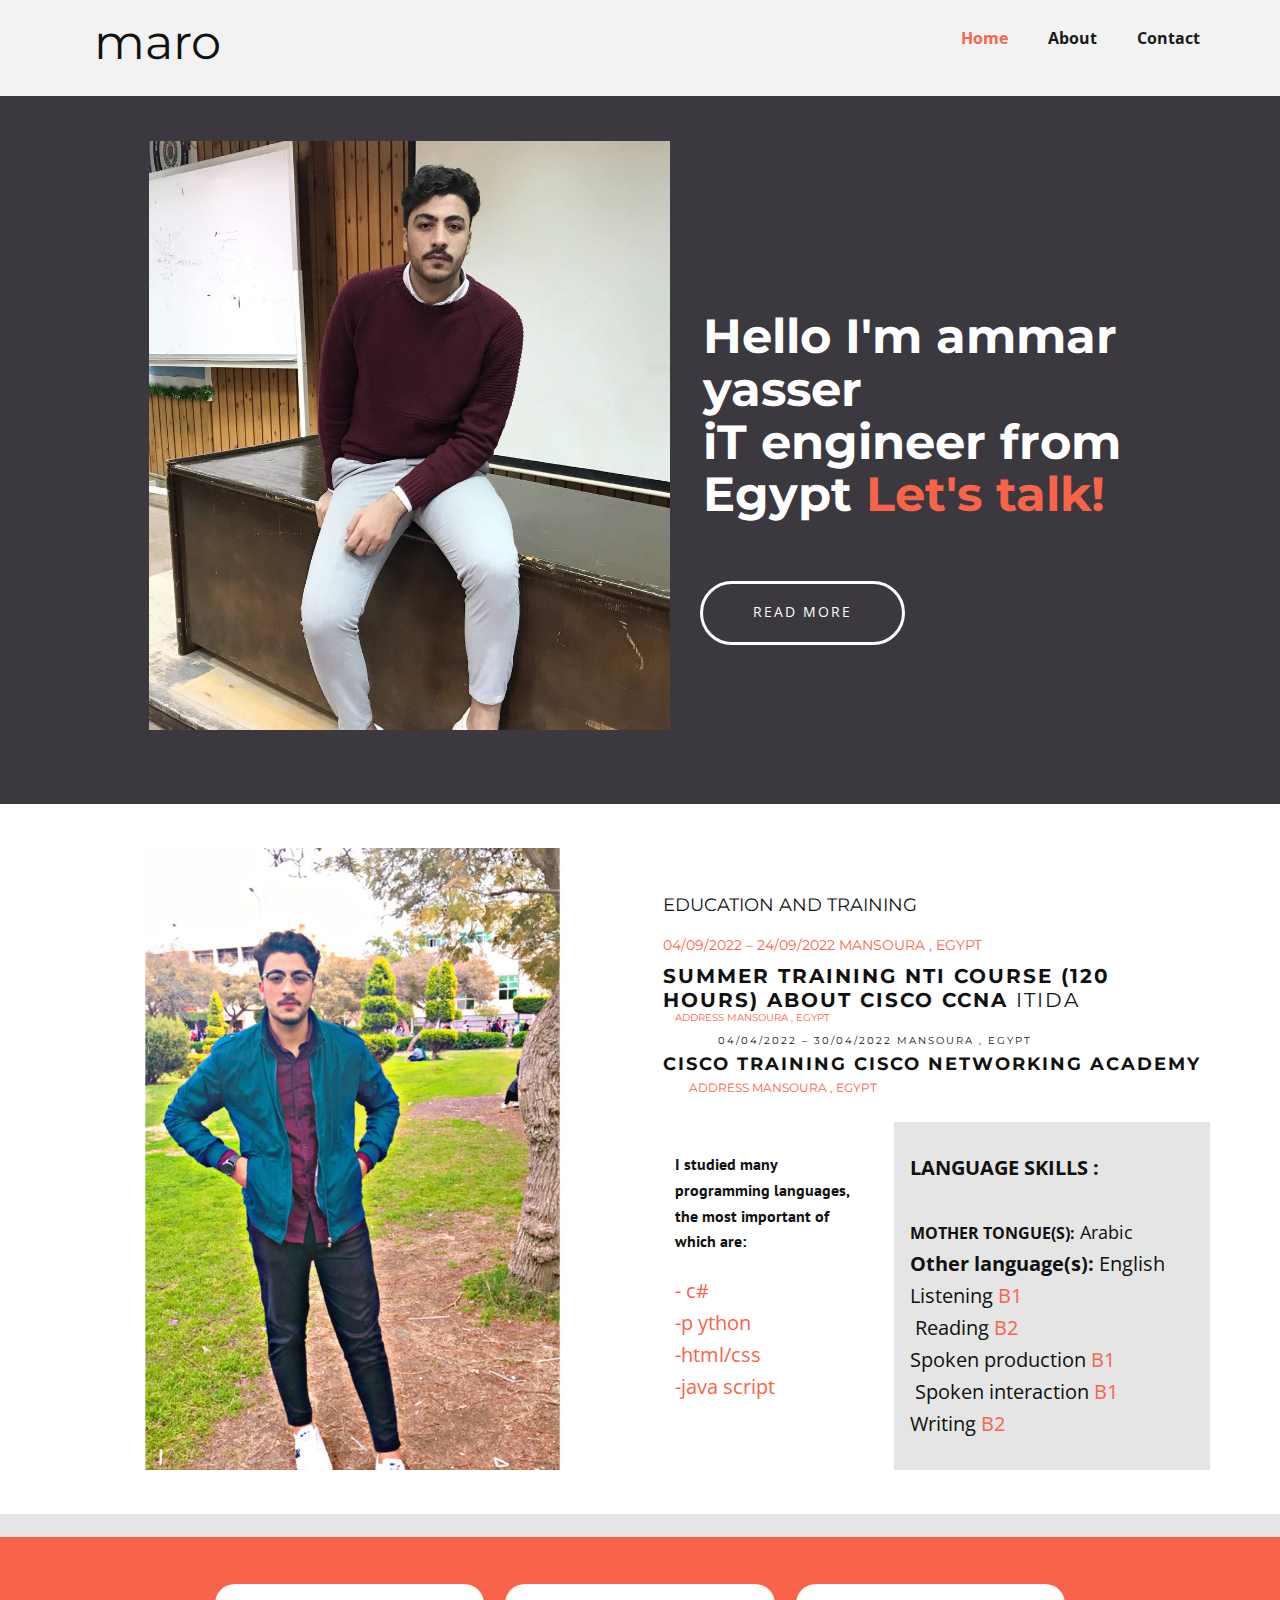
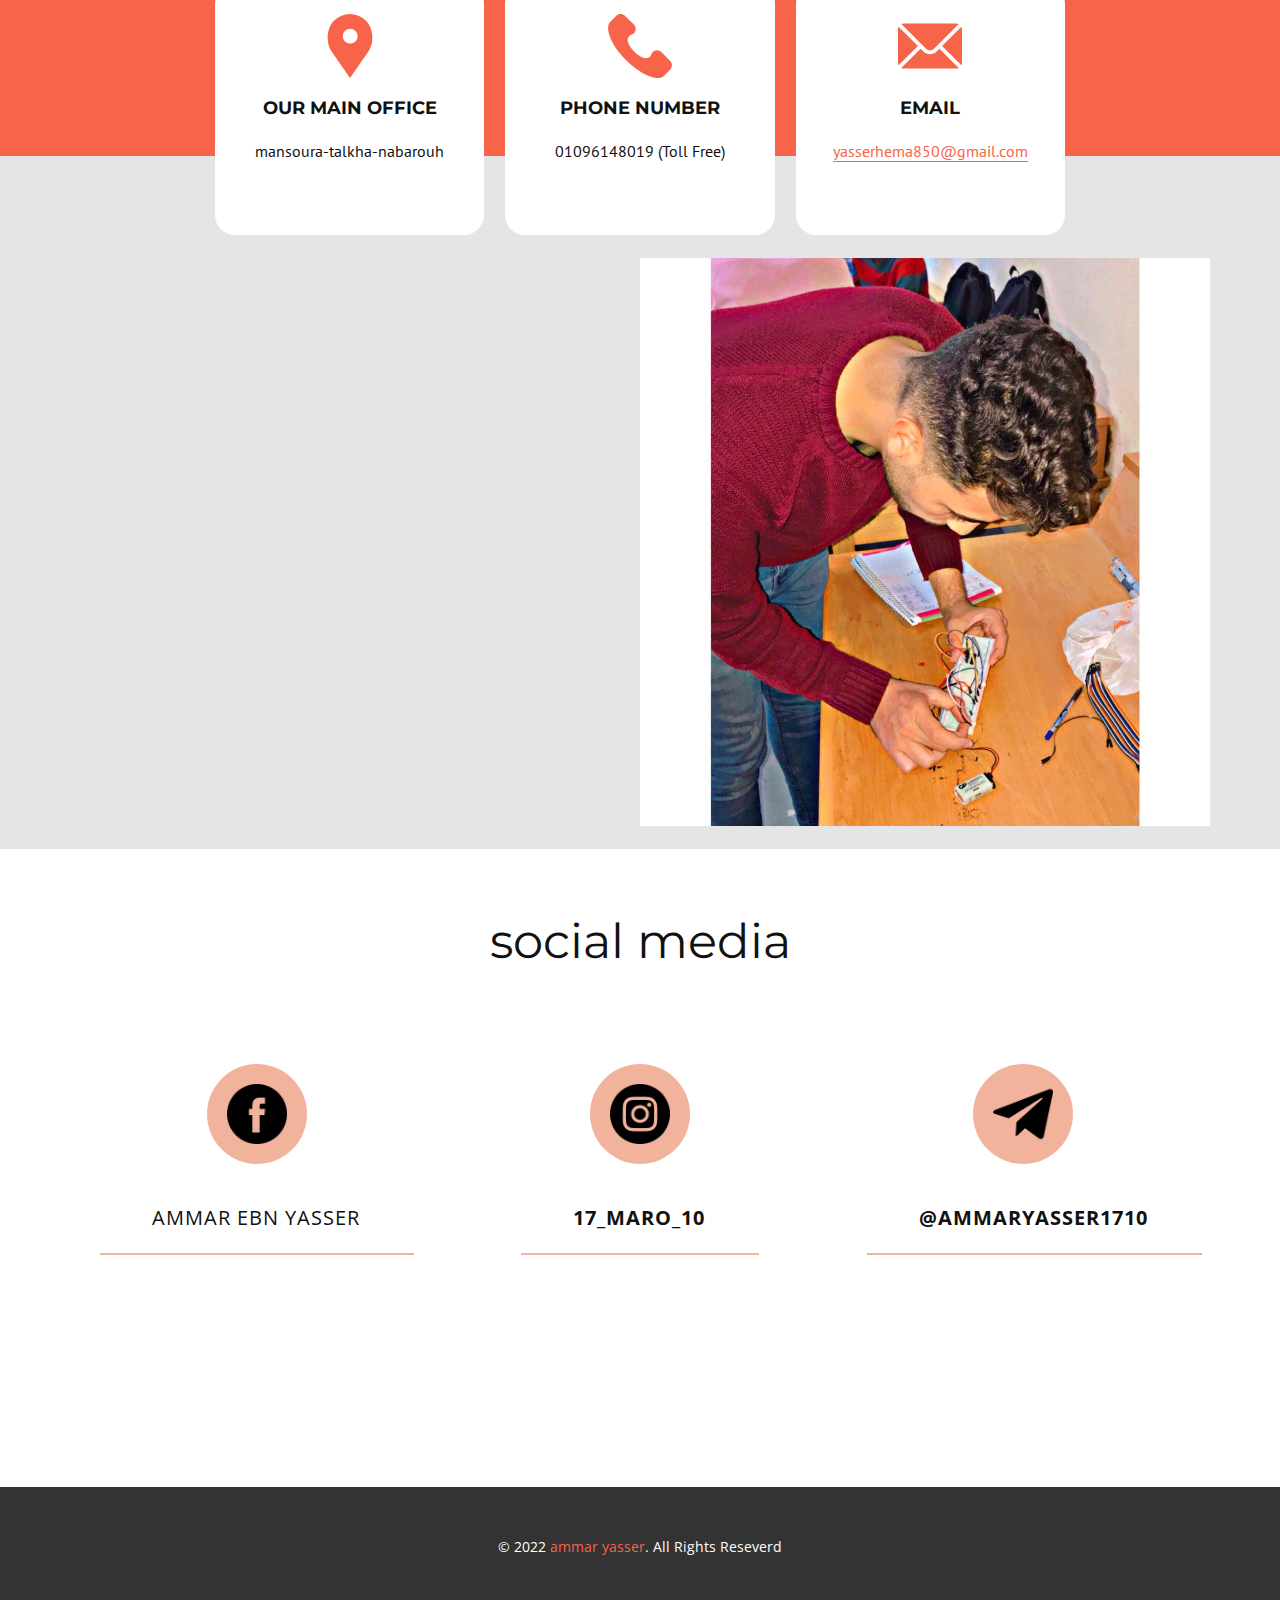
<file: index.html>
<!DOCTYPE html>
<html style="font-size: 16px;" lang="en"><head>
    <meta name="viewport" content="width=device-width, initial-scale=1.0">
    <meta charset="utf-8">
    <meta name="keywords" content="​Starting a new project or want to collaborate with us? Let&amp;apos;s talk!">
    <meta name="description" content="">
    <title>Home</title>
    <link rel="stylesheet" href="nicepage.css" media="screen">
<link rel="stylesheet" href="Home.css" media="screen">
    <script class="u-script" type="text/javascript" src="jquery.js" defer=""></script>
    <script class="u-script" type="text/javascript" src="nicepage.js" defer=""></script>
    <meta name="generator" content="Nicepage 5.0.7, nicepage.com">
    <link id="u-theme-google-font" rel="stylesheet" href="https://fonts.googleapis.com/css?family=Montserrat:100,100i,200,200i,300,300i,400,400i,500,500i,600,600i,700,700i,800,800i,900,900i|Open+Sans:300,300i,400,400i,500,500i,600,600i,700,700i,800,800i">
    <link id="u-page-google-font" rel="stylesheet" href="https://fonts.googleapis.com/css?family=PT+Sans:400,400i,700,700i">
    
    
    
    
    
    <script type="application/ld+json">{
		"@context": "http://schema.org",
		"@type": "Organization",
		"name": ""
}</script>
    <meta name="theme-color" content="#f86449">
    <meta property="og:title" content="Home">
    <meta property="og:type" content="website">
  </head>
  <body data-home-page="Home.html" data-home-page-title="Home" class="u-body u-xl-mode" data-lang="en"><header class="u-clearfix u-grey-5 u-header u-header" id="sec-a6db"><div class="u-clearfix u-sheet u-sheet-1">
        <nav class="u-menu u-menu-one-level u-offcanvas u-menu-1" data-responsive-from="MD">
          <div class="menu-collapse" style="font-size: 1rem; letter-spacing: 0px; font-weight: 700;">
            <a class="u-button-style u-custom-active-border-color u-custom-border u-custom-border-color u-custom-borders u-custom-hover-border-color u-custom-left-right-menu-spacing u-custom-padding-bottom u-custom-text-active-color u-custom-text-color u-custom-text-hover-color u-custom-top-bottom-menu-spacing u-nav-link u-text-active-palette-1-base u-text-hover-palette-2-base" href="#" style="padding: 10px 2px; font-size: calc(1em + 20px);">
              <svg class="u-svg-link" viewBox="0 0 24 24"><use xmlns:xlink="http://www.w3.org/1999/xlink" xlink:href="#menu-hamburger"></use></svg>
              <svg class="u-svg-content" version="1.1" id="menu-hamburger" viewBox="0 0 16 16" x="0px" y="0px" xmlns:xlink="http://www.w3.org/1999/xlink" xmlns="http://www.w3.org/2000/svg"><g><rect y="1" width="16" height="2"></rect><rect y="7" width="16" height="2"></rect><rect y="13" width="16" height="2"></rect>
</g></svg>
            </a>
          </div>
          <div class="u-custom-menu u-nav-container">
            <ul class="u-nav u-spacing-20 u-unstyled u-nav-1"><li class="u-nav-item"><a class="u-border-active-palette-1-base u-border-hover-palette-1-base u-button-style u-nav-link u-text-active-palette-1-base u-text-grey-90 u-text-hover-palette-1-base" href="Home.html" style="padding: 10px;">Home</a>
</li><li class="u-nav-item"><a class="u-border-active-palette-1-base u-border-hover-palette-1-base u-button-style u-nav-link u-text-active-palette-1-base u-text-grey-90 u-text-hover-palette-1-base" href="#about" style="padding: 10px;">About</a>
</li><li class="u-nav-item"><a class="u-border-active-palette-1-base u-border-hover-palette-1-base u-button-style u-nav-link u-text-active-palette-1-base u-text-grey-90 u-text-hover-palette-1-base" href="#contact" style="padding: 10px;">Contact</a>
</li></ul>
          </div>
          <div class="u-custom-menu u-nav-container-collapse">
            <div class="u-black u-container-style u-inner-container-layout u-opacity u-opacity-95 u-sidenav">
              <div class="u-inner-container-layout u-sidenav-overflow">
                <div class="u-menu-close"></div>
                <ul class="u-align-center u-nav u-popupmenu-items u-unstyled u-nav-2"><li class="u-nav-item"><a class="u-button-style u-nav-link" href="Home.html">Home</a>
</li><li class="u-nav-item"><a class="u-button-style u-nav-link" href="#about">About</a>
</li><li class="u-nav-item"><a class="u-button-style u-nav-link" href="#contact">Contact</a>
</li></ul>
              </div>
            </div>
            <div class="u-black u-menu-overlay u-opacity u-opacity-70"></div>
          </div>
        </nav>
        <h1 class="u-text u-text-default u-text-1">maro</h1>
      </div></header>
    <section class="u-clearfix u-image u-valign-middle-md u-section-1" id="carousel_19f9" data-image-width="1980" data-image-height="1320">
      <div class="u-clearfix u-sheet u-sheet-1">
        <div class="u-clearfix u-layout-wrap u-layout-wrap-1">
          <div class="u-layout">
            <div class="u-layout-row">
              <div class="u-container-style u-image u-layout-cell u-size-30 u-image-1" data-image-width="960" data-image-height="1280">
                <div class="u-container-layout u-container-layout-1"></div>
              </div>
              <div class="u-align-left u-container-style u-layout-cell u-size-30 u-layout-cell-2">
                <div class="u-container-layout u-container-layout-2">
                  <h2 class="u-align-left u-text u-text-body-alt-color u-text-1"> Hello I'm ammar yasser iT&nbsp;engineer&nbsp;from Egypt&nbsp;<span class="u-text-palette-1-base">Let's talk!</span>
                  </h2>
                  <a href="Home.html#sec-e28c" class="u-active-white u-align-left u-border-3 u-border-active-white u-border-hover-white u-border-white u-btn u-btn-round u-button-style u-hover-white u-none u-radius-50 u-text-active-black u-text-body-alt-color u-text-hover-black u-btn-1" data-animation-name="" data-animation-duration="0" data-animation-delay="0" data-animation-direction="">read more</a>
                </div>
              </div>
            </div>
          </div>
        </div>
      </div>
    </section>
    <section class="u-clearfix u-section-2" id="sec-9f28">
      <div class="u-clearfix u-sheet u-sheet-1">
        <div class="u-clearfix u-expanded-width u-gutter-10 u-layout-wrap u-layout-wrap-1">
          <div class="u-layout">
            <div class="u-layout-row">
              <div class="u-size-30 u-size-60-md">
                <div class="u-layout-col">
                  <div class="u-container-style u-image u-layout-cell u-left-cell u-size-60 u-image-1" src="" data-image-width="960" data-image-height="1280">
                    <div class="u-container-layout u-valign-middle u-container-layout-1"></div>
                  </div>
                </div>
              </div>
              <div class="u-size-30 u-size-60-md">
                <div class="u-layout-col">
                  <div class="u-size-30">
                    <div class="u-layout-row" id="about">
                      <div class="u-align-left u-container-style u-layout-cell u-size-60 u-layout-cell-2">
                        <div class="u-container-layout u-container-layout-2">
                          <h6 class="u-text u-text-default u-text-1">EDUCATION AND TRAINING</h6>
                          <h6 class="u-text u-text-palette-1-base u-text-2"> 04/09/2022 – 24/09/2022 Mansoura , Egypt</h6>
                          <h5 class="u-text u-text-3"> Summer training NTI Course (120 Hours) about
CISCO CCNA <span style="font-weight: 400;">itida</span>
                          </h5>
                          <h6 class="u-text u-text-palette-1-base u-text-4"> Address Mansoura , Egypt </h6>
                          <h5 class="u-text u-text-5"> 04/04/2022 – 30/04/2022 Mansoura , Egypt </h5>
                          <h5 class="u-text u-text-6"> CISCO training CISCO Networking Academy</h5>
                          <h6 class="u-text u-text-palette-1-base u-text-7"> Address Mansoura , Egypt </h6>
                        </div>
                      </div>
                    </div>
                  </div>
                  <div class="u-size-30">
                    <div class="u-layout-row">
                      <div class="u-align-left u-container-style u-layout-cell u-size-26 u-layout-cell-3">
                        <div class="u-container-layout u-valign-top u-container-layout-3">
                          <p class="u-text u-text-8">I studied many programming languages, the most important of which are: </p>
                          <p class="u-large-text u-text u-text-palette-1-base u-text-variant u-text-9">- c#<br>-p<span style="font-weight: 400;"> ython</span>
                            <br>-html/css<br>-java script
                          </p>
                        </div>
                      </div>
                      <div class="u-align-left u-container-style u-grey-10 u-layout-cell u-right-cell u-size-34 u-layout-cell-4">
                        <div class="u-container-layout u-valign-top u-container-layout-4">
                          <p class="u-large-text u-text u-text-variant u-text-10">
                            <span style="font-weight: 700;">LANGUAGE </span>
                            <span style="font-weight: 700;">SKILLS :</span>
                            <br>
                            <br>
                            <span style="font-size: 1rem; font-weight: 700;">MOTHER TONGUE(S):</span>
                            <span style="font-size: 1.125rem;">Arabic</span>&nbsp;<br>
                            <span style="font-weight: 700;">Other language(s):</span> English 
Listening <span class="u-text-palette-1-base">B1</span>
                            <br>&nbsp;Reading <span class="u-text-palette-1-base">B2</span>&nbsp;<br>Spoken
production <span class="u-text-palette-1-base">B1</span>
                            <br>&nbsp;Spoken
interaction <span class="u-text-palette-1-base">B1</span>&nbsp;<br>Writing<span class="u-text-palette-1-base"> B2</span>
                          </p>
                        </div>
                      </div>
                    </div>
                  </div>
                </div>
              </div>
            </div>
          </div>
        </div>
      </div>
    </section>
    <section class="u-clearfix u-grey-10 u-valign-middle u-section-3" id="sec-7f70">
      <div id="contact" class="u-expanded-width u-palette-1-base u-shape u-shape-rectangle u-shape-1"></div>
      <div class="u-list u-list-1">
        <div class="u-repeater u-repeater-1">
          <div class="u-align-center u-container-style u-list-item u-radius-20 u-repeater-item u-shape-round u-white u-list-item-1">
            <div class="u-container-layout u-similar-container u-valign-top u-container-layout-1"><span class="u-icon u-icon-circle u-text-palette-1-base u-icon-1"><svg class="u-svg-link" preserveAspectRatio="xMidYMin slice" viewBox="0 0 52 52" style=""><use xmlns:xlink="http://www.w3.org/1999/xlink" xlink:href="#svg-077e"></use></svg><svg class="u-svg-content" viewBox="0 0 52 52" x="0px" y="0px" id="svg-077e" style="enable-background:new 0 0 52 52;"><path style="fill:currentColor;" d="M38.853,5.324L38.853,5.324c-7.098-7.098-18.607-7.098-25.706,0h0
	C6.751,11.72,6.031,23.763,11.459,31L26,52l14.541-21C45.969,23.763,45.249,11.72,38.853,5.324z M26.177,24c-3.314,0-6-2.686-6-6
	s2.686-6,6-6s6,2.686,6,6S29.491,24,26.177,24z"></path></svg></span>
              <h6 class="u-text u-text-1">our main office</h6>
              <p class="u-text u-text-2">mansoura-talkha-nabarouh</p>
            </div>
          </div>
          <div class="u-align-center u-container-style u-list-item u-radius-20 u-repeater-item u-shape-round u-white u-list-item-2">
            <div class="u-container-layout u-similar-container u-valign-top u-container-layout-2"><span class="u-icon u-icon-circle u-text-palette-1-base u-icon-2"><svg class="u-svg-link" preserveAspectRatio="xMidYMin slice" viewBox="0 0 513.64 513.64" style=""><use xmlns:xlink="http://www.w3.org/1999/xlink" xlink:href="#svg-9786"></use></svg><svg class="u-svg-content" viewBox="0 0 513.64 513.64" x="0px" y="0px" id="svg-9786" style="enable-background:new 0 0 513.64 513.64;"><g><g><path d="M499.66,376.96l-71.68-71.68c-25.6-25.6-69.12-15.359-79.36,17.92c-7.68,23.041-33.28,35.841-56.32,30.72    c-51.2-12.8-120.32-79.36-133.12-133.12c-7.68-23.041,7.68-48.641,30.72-56.32c33.28-10.24,43.52-53.76,17.92-79.36l-71.68-71.68    c-20.48-17.92-51.2-17.92-69.12,0l-48.64,48.64c-48.64,51.2,5.12,186.88,125.44,307.2c120.32,120.32,256,176.641,307.2,125.44    l48.64-48.64C517.581,425.6,517.581,394.88,499.66,376.96z"></path>
</g>
</g></svg></span>
              <h6 class="u-text u-text-3">phone number</h6>
              <p class="u-text u-text-4">01096148019 (Toll Free)</p>
            </div>
          </div>
          <div class="u-align-center u-container-style u-list-item u-radius-20 u-repeater-item u-shape-round u-white u-list-item-3">
            <div class="u-container-layout u-similar-container u-valign-top u-container-layout-3"><span class="u-icon u-icon-circle u-text-palette-1-base u-icon-3"><svg class="u-svg-link" preserveAspectRatio="xMidYMin slice" viewBox="0 0 512 512" style=""><use xmlns:xlink="http://www.w3.org/1999/xlink" xlink:href="#svg-9f82"></use></svg><svg class="u-svg-content" viewBox="0 0 512 512" x="0px" y="0px" id="svg-9f82" style="enable-background:new 0 0 512 512;"><g><g><path d="M507.49,101.721L352.211,256L507.49,410.279c2.807-5.867,4.51-12.353,4.51-19.279V121    C512,114.073,510.297,107.588,507.49,101.721z"></path>
</g>
</g><g><g><path d="M467,76H45c-6.927,0-13.412,1.703-19.279,4.51l198.463,197.463c17.548,17.548,46.084,17.548,63.632,0L486.279,80.51    C480.412,77.703,473.927,76,467,76z"></path>
</g>
</g><g><g><path d="M4.51,101.721C1.703,107.588,0,114.073,0,121v270c0,6.927,1.703,13.413,4.51,19.279L159.789,256L4.51,101.721z"></path>
</g>
</g><g><g><path d="M331,277.211l-21.973,21.973c-29.239,29.239-76.816,29.239-106.055,0L181,277.211L25.721,431.49    C31.588,434.297,38.073,436,45,436h422c6.927,0,13.412-1.703,19.279-4.51L331,277.211z"></path>
</g>
</g></svg></span>
              <h6 class="u-text u-text-5">Email</h6>
              <p class="u-text u-text-6">
                <a href="mailto:hello@theme.com" class="u-active-none u-border-1 u-border-active-black u-border-hover-black u-border-no-left u-border-no-right u-border-no-top u-border-palette-1-base u-btn u-button-link u-button-style u-hover-none u-none u-text-active-black u-text-hover-black u-text-palette-1-base u-btn-1">yasserhema850@gmail.com<br>
                </a>
              </p>
            </div>
          </div>
        </div>
      </div>
      <div class="u-clearfix u-layout-wrap u-layout-wrap-1">
        <div class="u-layout">
          <div class="u-layout-row">
            <div class="u-align-left u-container-style u-layout-cell u-left-cell u-size-30 u-layout-cell-1" data-animation-name="customAnimationIn" data-animation-duration="750">
              <div class="u-container-layout u-container-layout-4">
                <h3 class="u-text u-text-default u-text-7">contact us</h3>
                <a href="" class="u-active-none u-btn u-button-style u-hover-none u-none u-text-hover-palette-1-base u-btn-2"><span class="u-icon u-text-palette-1-base"><svg class="u-svg-content" viewBox="0 0 405.333 405.333" x="0px" y="0px" style="width: 1em; height: 1em;"><path d="M373.333,266.88c-25.003,0-49.493-3.904-72.704-11.563c-11.328-3.904-24.192-0.896-31.637,6.699l-46.016,34.752    c-52.8-28.181-86.592-61.952-114.389-114.368l33.813-44.928c8.512-8.512,11.563-20.971,7.915-32.64    C142.592,81.472,138.667,56.96,138.667,32c0-17.643-14.357-32-32-32H32C14.357,0,0,14.357,0,32    c0,205.845,167.488,373.333,373.333,373.333c17.643,0,32-14.357,32-32V298.88C405.333,281.237,390.976,266.88,373.333,266.88z"></path></svg><img></span>&nbsp;+201096148019
                </a>
                <div class="u-social-icons u-spacing-10 u-social-icons-1">
                  <a class="u-social-url" title="facebook" target="_blank" href="https://facebook.com/name"><span class="u-icon u-social-facebook u-social-icon u-icon-5"><svg class="u-svg-link" preserveAspectRatio="xMidYMin slice" viewBox="0 0 112 112" style=""><use xmlns:xlink="http://www.w3.org/1999/xlink" xlink:href="#svg-1b21"></use></svg><svg class="u-svg-content" viewBox="0 0 112 112" x="0" y="0" id="svg-1b21"><circle fill="currentColor" cx="56.1" cy="56.1" r="55"></circle><path fill="#FFFFFF" d="M73.5,31.6h-9.1c-1.4,0-3.6,0.8-3.6,3.9v8.5h12.6L72,58.3H60.8v40.8H43.9V58.3h-8V43.9h8v-9.2
c0-6.7,3.1-17,17-17h12.5v13.9H73.5z"></path></svg></span>
                  </a>
                  <a class="u-social-url" title="twitter" target="_blank" href="https://twitter.com/name"><span class="u-icon u-social-icon u-social-twitter u-icon-6"><svg class="u-svg-link" preserveAspectRatio="xMidYMin slice" viewBox="0 0 112 112" style=""><use xmlns:xlink="http://www.w3.org/1999/xlink" xlink:href="#svg-8b58"></use></svg><svg class="u-svg-content" viewBox="0 0 112 112" x="0" y="0" id="svg-8b58"><circle fill="currentColor" class="st0" cx="56.1" cy="56.1" r="55"></circle><path fill="#FFFFFF" d="M83.8,47.3c0,0.6,0,1.2,0,1.7c0,17.7-13.5,38.2-38.2,38.2C38,87.2,31,85,25,81.2c1,0.1,2.1,0.2,3.2,0.2
c6.3,0,12.1-2.1,16.7-5.7c-5.9-0.1-10.8-4-12.5-9.3c0.8,0.2,1.7,0.2,2.5,0.2c1.2,0,2.4-0.2,3.5-0.5c-6.1-1.2-10.8-6.7-10.8-13.1
c0-0.1,0-0.1,0-0.2c1.8,1,3.9,1.6,6.1,1.7c-3.6-2.4-6-6.5-6-11.2c0-2.5,0.7-4.8,1.8-6.7c6.6,8.1,16.5,13.5,27.6,14
c-0.2-1-0.3-2-0.3-3.1c0-7.4,6-13.4,13.4-13.4c3.9,0,7.3,1.6,9.8,4.2c3.1-0.6,5.9-1.7,8.5-3.3c-1,3.1-3.1,5.8-5.9,7.4
c2.7-0.3,5.3-1,7.7-2.1C88.7,43,86.4,45.4,83.8,47.3z"></path></svg></span>
                  </a>
                  <a class="u-social-url" title="instagram" target="_blank" href="https://instagram.com/name"><span class="u-icon u-social-icon u-social-instagram u-icon-7"><svg class="u-svg-link" preserveAspectRatio="xMidYMin slice" viewBox="0 0 112 112" style=""><use xmlns:xlink="http://www.w3.org/1999/xlink" xlink:href="#svg-fc93"></use></svg><svg class="u-svg-content" viewBox="0 0 112 112" x="0" y="0" id="svg-fc93"><circle fill="currentColor" cx="56.1" cy="56.1" r="55"></circle><path fill="#FFFFFF" d="M55.9,38.2c-9.9,0-17.9,8-17.9,17.9C38,66,46,74,55.9,74c9.9,0,17.9-8,17.9-17.9C73.8,46.2,65.8,38.2,55.9,38.2
z M55.9,66.4c-5.7,0-10.3-4.6-10.3-10.3c-0.1-5.7,4.6-10.3,10.3-10.3c5.7,0,10.3,4.6,10.3,10.3C66.2,61.8,61.6,66.4,55.9,66.4z"></path><path fill="#FFFFFF" d="M74.3,33.5c-2.3,0-4.2,1.9-4.2,4.2s1.9,4.2,4.2,4.2s4.2-1.9,4.2-4.2S76.6,33.5,74.3,33.5z"></path><path fill="#FFFFFF" d="M73.1,21.3H38.6c-9.7,0-17.5,7.9-17.5,17.5v34.5c0,9.7,7.9,17.6,17.5,17.6h34.5c9.7,0,17.5-7.9,17.5-17.5V38.8
C90.6,29.1,82.7,21.3,73.1,21.3z M83,73.3c0,5.5-4.5,9.9-9.9,9.9H38.6c-5.5,0-9.9-4.5-9.9-9.9V38.8c0-5.5,4.5-9.9,9.9-9.9h34.5
c5.5,0,9.9,4.5,9.9,9.9V73.3z"></path></svg></span>
                  </a>
                </div>
              </div>
            </div>
            <div class="u-container-align-center u-container-style u-image u-layout-cell u-right-cell u-size-30 u-image-1" data-image-width="1114" data-image-height="1280" data-href="https://www.instagram.com/17_maro_10/" data-target="_blank">
              <div class="u-container-layout u-container-layout-5"></div>
            </div>
          </div>
        </div>
      </div>
    </section>
    <section class="u-align-center u-clearfix u-section-4" id="sec-f336">
      <div class="u-clearfix u-sheet u-valign-middle u-sheet-1">
        <h2 class="u-text u-text-default u-text-1">social media</h2>
        <div class="u-expanded-width u-list u-list-1">
          <div class="u-repeater u-repeater-1">
            <div class="u-container-style u-list-item u-repeater-item">
              <div class="u-container-layout u-similar-container u-valign-top u-container-layout-1"><span class="u-file-icon u-icon u-icon-circle u-palette-2-light-1 u-icon-1"><img src="images/2168281.png" alt=""></span>
                <a href="https://www.facebook.com/profile.php?id=100009627915689&amp;mibextid=LQQJ4d" class="u-active-none u-border-2 u-border-no-left u-border-no-right u-border-no-top u-border-palette-2-light-1 u-btn u-btn-rectangle u-button-style u-hover-none u-none u-text-body-color u-btn-1" target="_blank">Ammar ebn yasser</a>
              </div>
            </div>
            <div class="u-align-center u-container-style u-list-item u-repeater-item">
              <div class="u-container-layout u-similar-container u-valign-top u-container-layout-2"><span class="u-file-icon u-icon u-icon-circle u-palette-2-light-1 u-icon-2"><img src="images/1384015.png" alt=""></span>
                <a href="https://www.instagram.com/17_maro_10/" class="u-active-none u-border-2 u-border-no-left u-border-no-right u-border-no-top u-border-palette-2-light-1 u-btn u-btn-rectangle u-button-style u-hover-none u-text-body-color u-btn-2">17_maro_10</a>
              </div>
            </div>
            <div class="u-align-center u-container-style u-list-item u-repeater-item">
              <div class="u-container-layout u-similar-container u-valign-top u-container-layout-3"><span class="u-file-icon u-icon u-icon-circle u-palette-2-light-1 u-icon-3"><img src="images/2111708.png" alt=""></span>
                <a href="#" class="u-active-none u-border-2 u-border-no-left u-border-no-right u-border-no-top u-border-palette-2-light-1 u-btn u-btn-rectangle u-button-style u-hover-none u-text-body-color u-btn-3" target="_blank">@ammaryasser1710</a>
              </div>
            </div>
          </div>
        </div>
      </div>
    </section>
    
    
    <footer class="u-align-center u-clearfix u-footer u-grey-80 u-footer" id="sec-c599"><div class="u-clearfix u-sheet u-sheet-1">
        <p class="u-small-text u-text u-text-variant u-text-1"> © 2022<a href="Home.html" class="u-active-none u-border-none u-btn u-button-link u-button-style u-hover-none u-none u-text-palette-1-base u-btn-1">&nbsp;ammar yasser</a>. All Rights Reseverd
        </p>
      </div></footer>

  
</body></html>
</file>
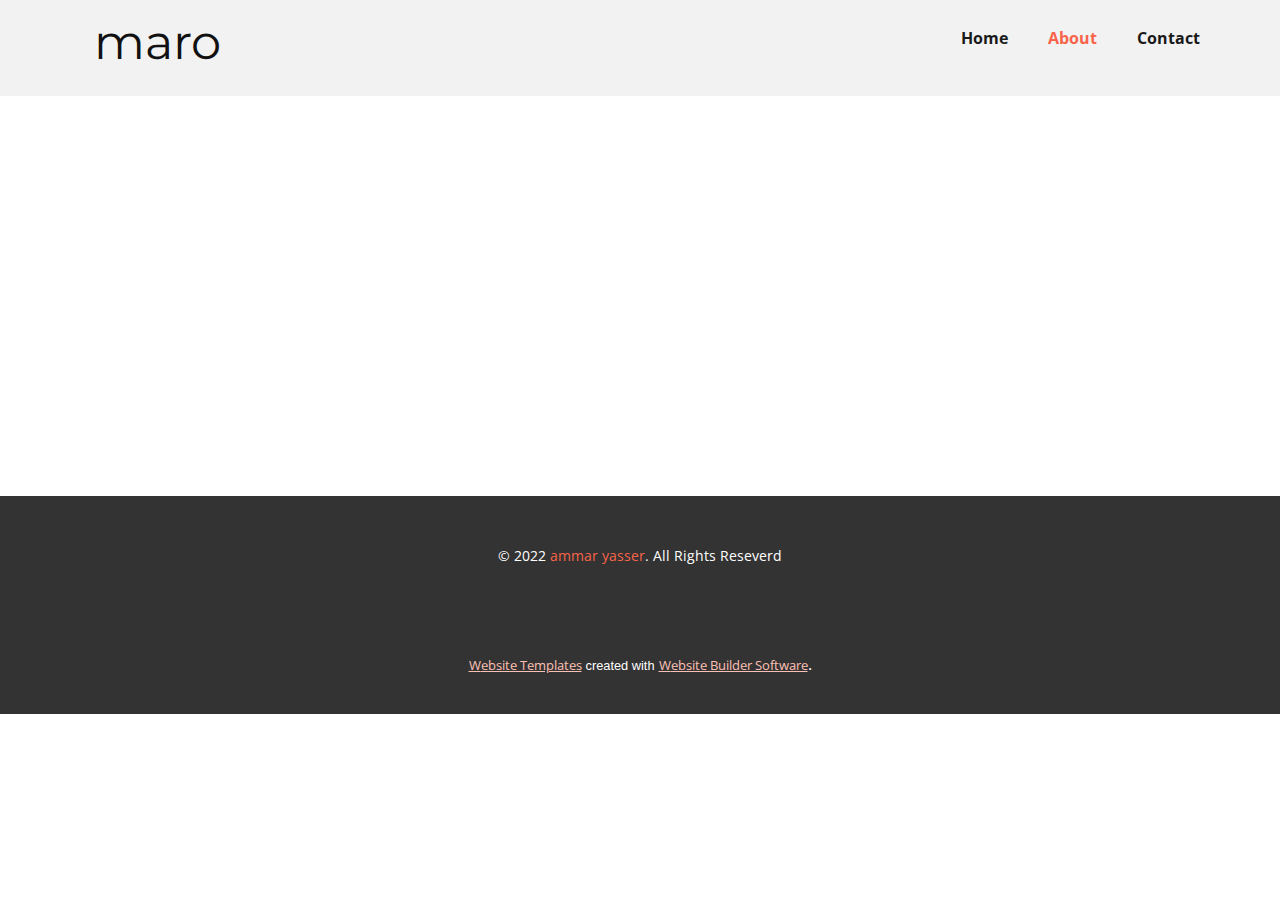
<file: About.html>
<!DOCTYPE html>
<html style="font-size: 16px;" lang="en"><head>
    <meta name="viewport" content="width=device-width, initial-scale=1.0">
    <meta charset="utf-8">
    <meta name="keywords" content="maro">
    <meta name="description" content="">
    <title>About</title>
    <link rel="stylesheet" href="nicepage.css" media="screen">
<link rel="stylesheet" href="About.css" media="screen">
    <script class="u-script" type="text/javascript" src="jquery.js" defer=""></script>
    <script class="u-script" type="text/javascript" src="nicepage.js" defer=""></script>
    <meta name="generator" content="Nicepage 5.0.7, nicepage.com">
    <link id="u-theme-google-font" rel="stylesheet" href="https://fonts.googleapis.com/css?family=Montserrat:100,100i,200,200i,300,300i,400,400i,500,500i,600,600i,700,700i,800,800i,900,900i|Open+Sans:300,300i,400,400i,500,500i,600,600i,700,700i,800,800i">
    
    
    <script type="application/ld+json">{
		"@context": "http://schema.org",
		"@type": "Organization",
		"name": ""
}</script>
    <meta name="theme-color" content="#f86449">
    <meta property="og:title" content="About">
    <meta property="og:type" content="website">
  </head>
  <body class="u-body u-xl-mode" data-lang="en"><header class="u-clearfix u-grey-5 u-header u-header" id="sec-a6db"><div class="u-clearfix u-sheet u-sheet-1">
        <nav class="u-menu u-menu-one-level u-offcanvas u-menu-1" data-responsive-from="MD">
          <div class="menu-collapse" style="font-size: 1rem; letter-spacing: 0px; font-weight: 700;">
            <a class="u-button-style u-custom-active-border-color u-custom-border u-custom-border-color u-custom-borders u-custom-hover-border-color u-custom-left-right-menu-spacing u-custom-padding-bottom u-custom-text-active-color u-custom-text-color u-custom-text-hover-color u-custom-top-bottom-menu-spacing u-nav-link u-text-active-palette-1-base u-text-hover-palette-2-base" href="#" style="padding: 10px 2px; font-size: calc(1em + 20px);">
              <svg class="u-svg-link" viewBox="0 0 24 24"><use xmlns:xlink="http://www.w3.org/1999/xlink" xlink:href="#menu-hamburger"></use></svg>
              <svg class="u-svg-content" version="1.1" id="menu-hamburger" viewBox="0 0 16 16" x="0px" y="0px" xmlns:xlink="http://www.w3.org/1999/xlink" xmlns="http://www.w3.org/2000/svg"><g><rect y="1" width="16" height="2"></rect><rect y="7" width="16" height="2"></rect><rect y="13" width="16" height="2"></rect>
</g></svg>
            </a>
          </div>
          <div class="u-custom-menu u-nav-container">
            <ul class="u-nav u-spacing-20 u-unstyled u-nav-1"><li class="u-nav-item"><a class="u-border-active-palette-1-base u-border-hover-palette-1-base u-button-style u-nav-link u-text-active-palette-1-base u-text-grey-90 u-text-hover-palette-1-base" href="Home.html" style="padding: 10px;">Home</a>
</li><li class="u-nav-item"><a class="u-border-active-palette-1-base u-border-hover-palette-1-base u-button-style u-nav-link u-text-active-palette-1-base u-text-grey-90 u-text-hover-palette-1-base" href="About.html" style="padding: 10px;">About</a>
</li><li class="u-nav-item"><a class="u-border-active-palette-1-base u-border-hover-palette-1-base u-button-style u-nav-link u-text-active-palette-1-base u-text-grey-90 u-text-hover-palette-1-base" href="Contact.html" style="padding: 10px;">Contact</a>
</li></ul>
          </div>
          <div class="u-custom-menu u-nav-container-collapse">
            <div class="u-black u-container-style u-inner-container-layout u-opacity u-opacity-95 u-sidenav">
              <div class="u-inner-container-layout u-sidenav-overflow">
                <div class="u-menu-close"></div>
                <ul class="u-align-center u-nav u-popupmenu-items u-unstyled u-nav-2"><li class="u-nav-item"><a class="u-button-style u-nav-link" href="Home.html">Home</a>
</li><li class="u-nav-item"><a class="u-button-style u-nav-link" href="About.html">About</a>
</li><li class="u-nav-item"><a class="u-button-style u-nav-link" href="Contact.html">Contact</a>
</li></ul>
              </div>
            </div>
            <div class="u-black u-menu-overlay u-opacity u-opacity-70"></div>
          </div>
        </nav>
        <h1 class="u-text u-text-default u-text-1">maro</h1>
      </div></header>
    <section class="u-clearfix u-section-1" id="sec-396f">
      <div class="u-clearfix u-sheet u-sheet-1"></div>
    </section>
    
    
    <footer class="u-align-center u-clearfix u-footer u-grey-80 u-footer" id="sec-c599"><div class="u-clearfix u-sheet u-sheet-1">
        <p class="u-small-text u-text u-text-variant u-text-1"> © 2022<a href="Home.html" class="u-active-none u-border-none u-btn u-button-link u-button-style u-hover-none u-none u-text-palette-1-base u-btn-1">&nbsp;ammar yasser</a>. All Rights Reseverd
        </p>
      </div></footer>
    <section class="u-backlink u-clearfix u-grey-80">
      <a class="u-link" href="https://nicepage.com/website-templates" target="_blank">
        <span>Website Templates</span>
      </a>
      <p class="u-text">
        <span>created with</span>
      </p>
      <a class="u-link" href="" target="_blank">
        <span>Website Builder Software</span>
      </a>. 
    </section>
  
</body></html>
</file>
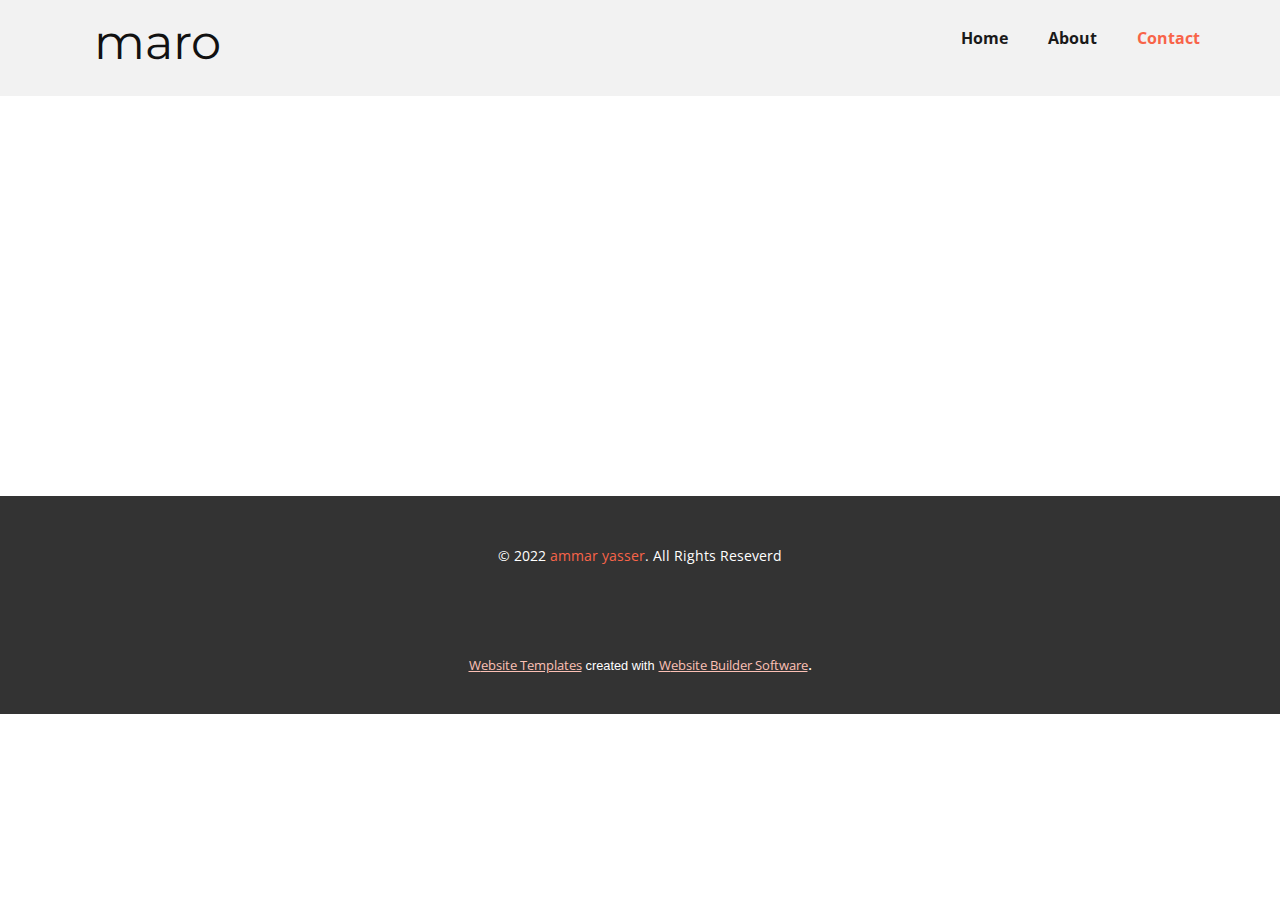
<file: Contact.html>
<!DOCTYPE html>
<html style="font-size: 16px;" lang="en"><head>
    <meta name="viewport" content="width=device-width, initial-scale=1.0">
    <meta charset="utf-8">
    <meta name="keywords" content="maro">
    <meta name="description" content="">
    <title>Contact</title>
    <link rel="stylesheet" href="nicepage.css" media="screen">
<link rel="stylesheet" href="Contact.css" media="screen">
    <script class="u-script" type="text/javascript" src="jquery.js" defer=""></script>
    <script class="u-script" type="text/javascript" src="nicepage.js" defer=""></script>
    <meta name="generator" content="Nicepage 5.0.7, nicepage.com">
    <link id="u-theme-google-font" rel="stylesheet" href="https://fonts.googleapis.com/css?family=Montserrat:100,100i,200,200i,300,300i,400,400i,500,500i,600,600i,700,700i,800,800i,900,900i|Open+Sans:300,300i,400,400i,500,500i,600,600i,700,700i,800,800i">
    
    
    <script type="application/ld+json">{
		"@context": "http://schema.org",
		"@type": "Organization",
		"name": ""
}</script>
    <meta name="theme-color" content="#f86449">
    <meta property="og:title" content="Contact">
    <meta property="og:type" content="website">
  </head>
  <body class="u-body u-xl-mode" data-lang="en"><header class="u-clearfix u-grey-5 u-header u-header" id="sec-a6db"><div class="u-clearfix u-sheet u-sheet-1">
        <nav class="u-menu u-menu-one-level u-offcanvas u-menu-1" data-responsive-from="MD">
          <div class="menu-collapse" style="font-size: 1rem; letter-spacing: 0px; font-weight: 700;">
            <a class="u-button-style u-custom-active-border-color u-custom-border u-custom-border-color u-custom-borders u-custom-hover-border-color u-custom-left-right-menu-spacing u-custom-padding-bottom u-custom-text-active-color u-custom-text-color u-custom-text-hover-color u-custom-top-bottom-menu-spacing u-nav-link u-text-active-palette-1-base u-text-hover-palette-2-base" href="#" style="padding: 10px 2px; font-size: calc(1em + 20px);">
              <svg class="u-svg-link" viewBox="0 0 24 24"><use xmlns:xlink="http://www.w3.org/1999/xlink" xlink:href="#menu-hamburger"></use></svg>
              <svg class="u-svg-content" version="1.1" id="menu-hamburger" viewBox="0 0 16 16" x="0px" y="0px" xmlns:xlink="http://www.w3.org/1999/xlink" xmlns="http://www.w3.org/2000/svg"><g><rect y="1" width="16" height="2"></rect><rect y="7" width="16" height="2"></rect><rect y="13" width="16" height="2"></rect>
</g></svg>
            </a>
          </div>
          <div class="u-custom-menu u-nav-container">
            <ul class="u-nav u-spacing-20 u-unstyled u-nav-1"><li class="u-nav-item"><a class="u-border-active-palette-1-base u-border-hover-palette-1-base u-button-style u-nav-link u-text-active-palette-1-base u-text-grey-90 u-text-hover-palette-1-base" href="Home.html" style="padding: 10px;">Home</a>
</li><li class="u-nav-item"><a class="u-border-active-palette-1-base u-border-hover-palette-1-base u-button-style u-nav-link u-text-active-palette-1-base u-text-grey-90 u-text-hover-palette-1-base" href="About.html" style="padding: 10px;">About</a>
</li><li class="u-nav-item"><a class="u-border-active-palette-1-base u-border-hover-palette-1-base u-button-style u-nav-link u-text-active-palette-1-base u-text-grey-90 u-text-hover-palette-1-base" href="Contact.html" style="padding: 10px;">Contact</a>
</li></ul>
          </div>
          <div class="u-custom-menu u-nav-container-collapse">
            <div class="u-black u-container-style u-inner-container-layout u-opacity u-opacity-95 u-sidenav">
              <div class="u-inner-container-layout u-sidenav-overflow">
                <div class="u-menu-close"></div>
                <ul class="u-align-center u-nav u-popupmenu-items u-unstyled u-nav-2"><li class="u-nav-item"><a class="u-button-style u-nav-link" href="Home.html">Home</a>
</li><li class="u-nav-item"><a class="u-button-style u-nav-link" href="About.html">About</a>
</li><li class="u-nav-item"><a class="u-button-style u-nav-link" href="Contact.html">Contact</a>
</li></ul>
              </div>
            </div>
            <div class="u-black u-menu-overlay u-opacity u-opacity-70"></div>
          </div>
        </nav>
        <h1 class="u-text u-text-default u-text-1">maro</h1>
      </div></header>
    <section class="u-clearfix u-section-1" id="sec-1b0e">
      <div class="u-clearfix u-sheet u-sheet-1"></div>
    </section>
    
    
    <footer class="u-align-center u-clearfix u-footer u-grey-80 u-footer" id="sec-c599"><div class="u-clearfix u-sheet u-sheet-1">
        <p class="u-small-text u-text u-text-variant u-text-1"> © 2022<a href="Home.html" class="u-active-none u-border-none u-btn u-button-link u-button-style u-hover-none u-none u-text-palette-1-base u-btn-1">&nbsp;ammar yasser</a>. All Rights Reseverd
        </p>
      </div></footer>
    <section class="u-backlink u-clearfix u-grey-80">
      <a class="u-link" href="https://nicepage.com/website-templates" target="_blank">
        <span>Website Templates</span>
      </a>
      <p class="u-text">
        <span>created with</span>
      </p>
      <a class="u-link" href="" target="_blank">
        <span>Website Builder Software</span>
      </a>. 
    </section>
  
</body></html>
</file>
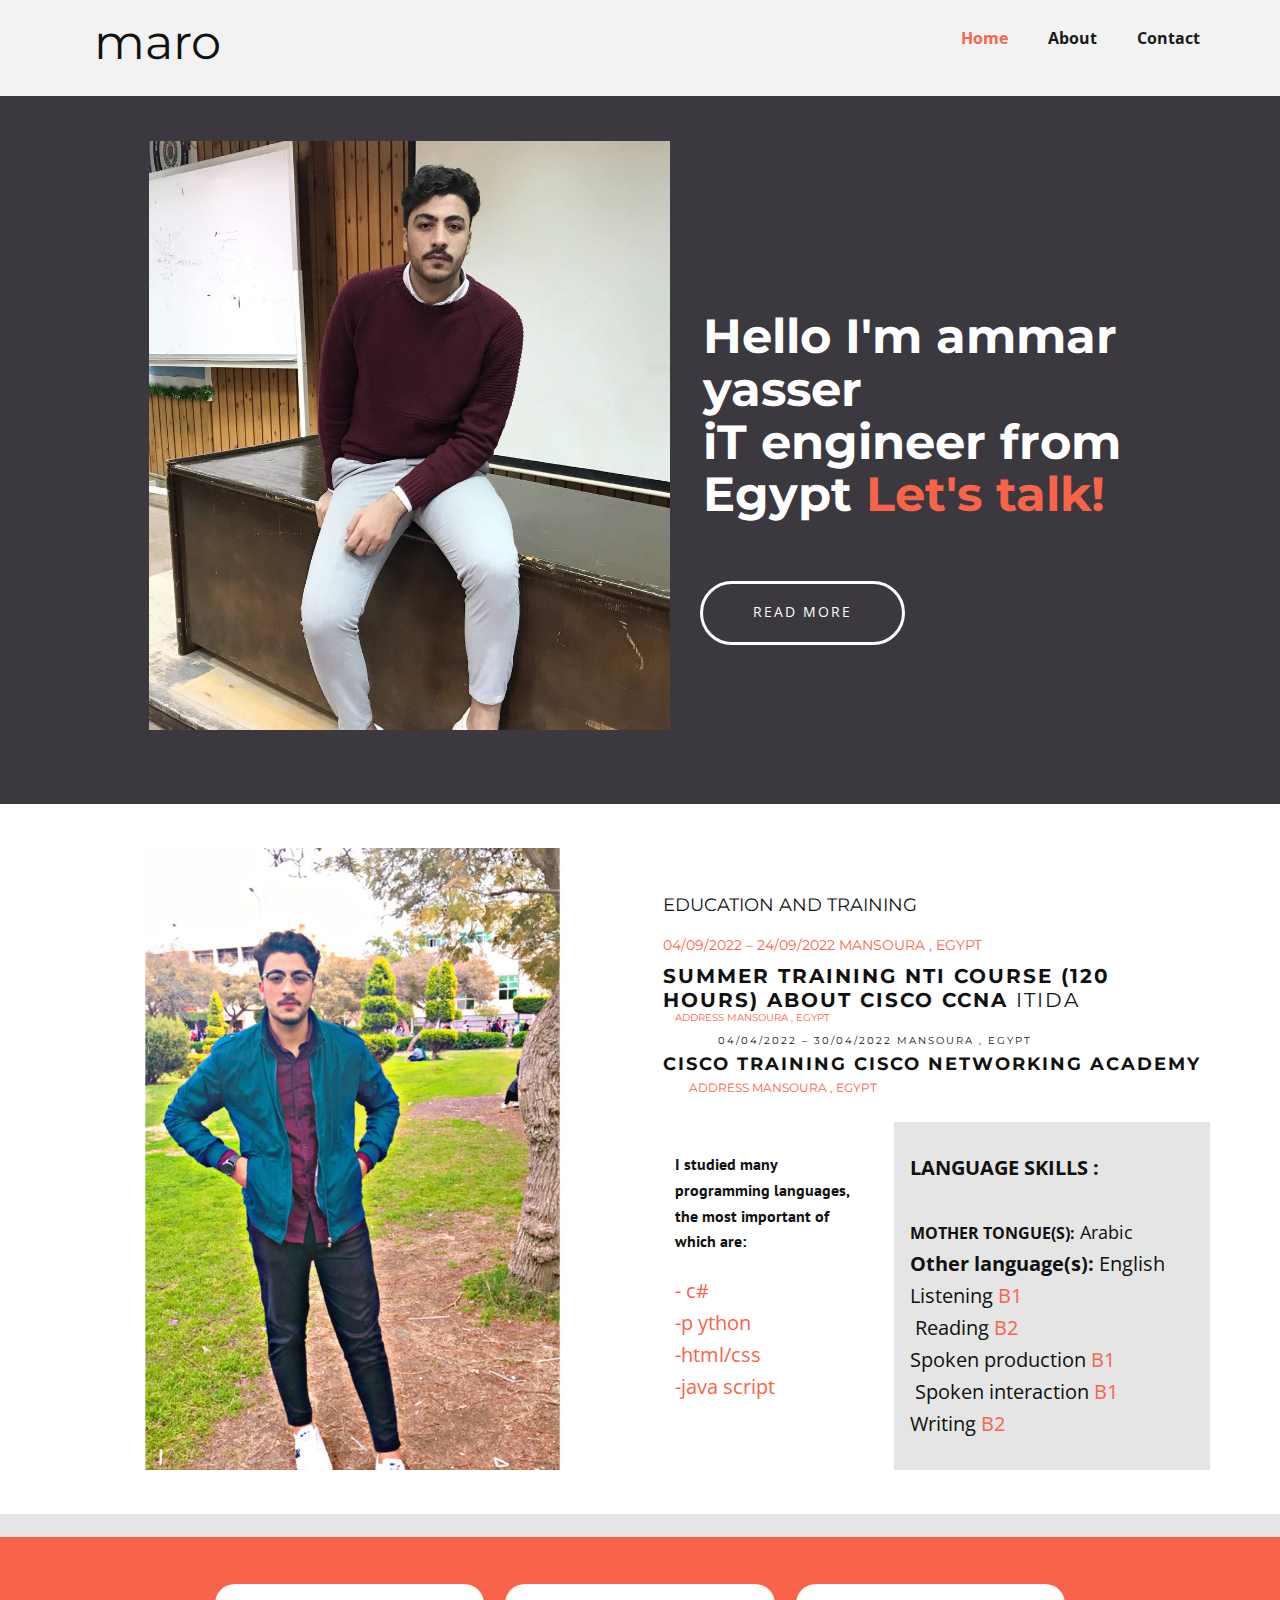
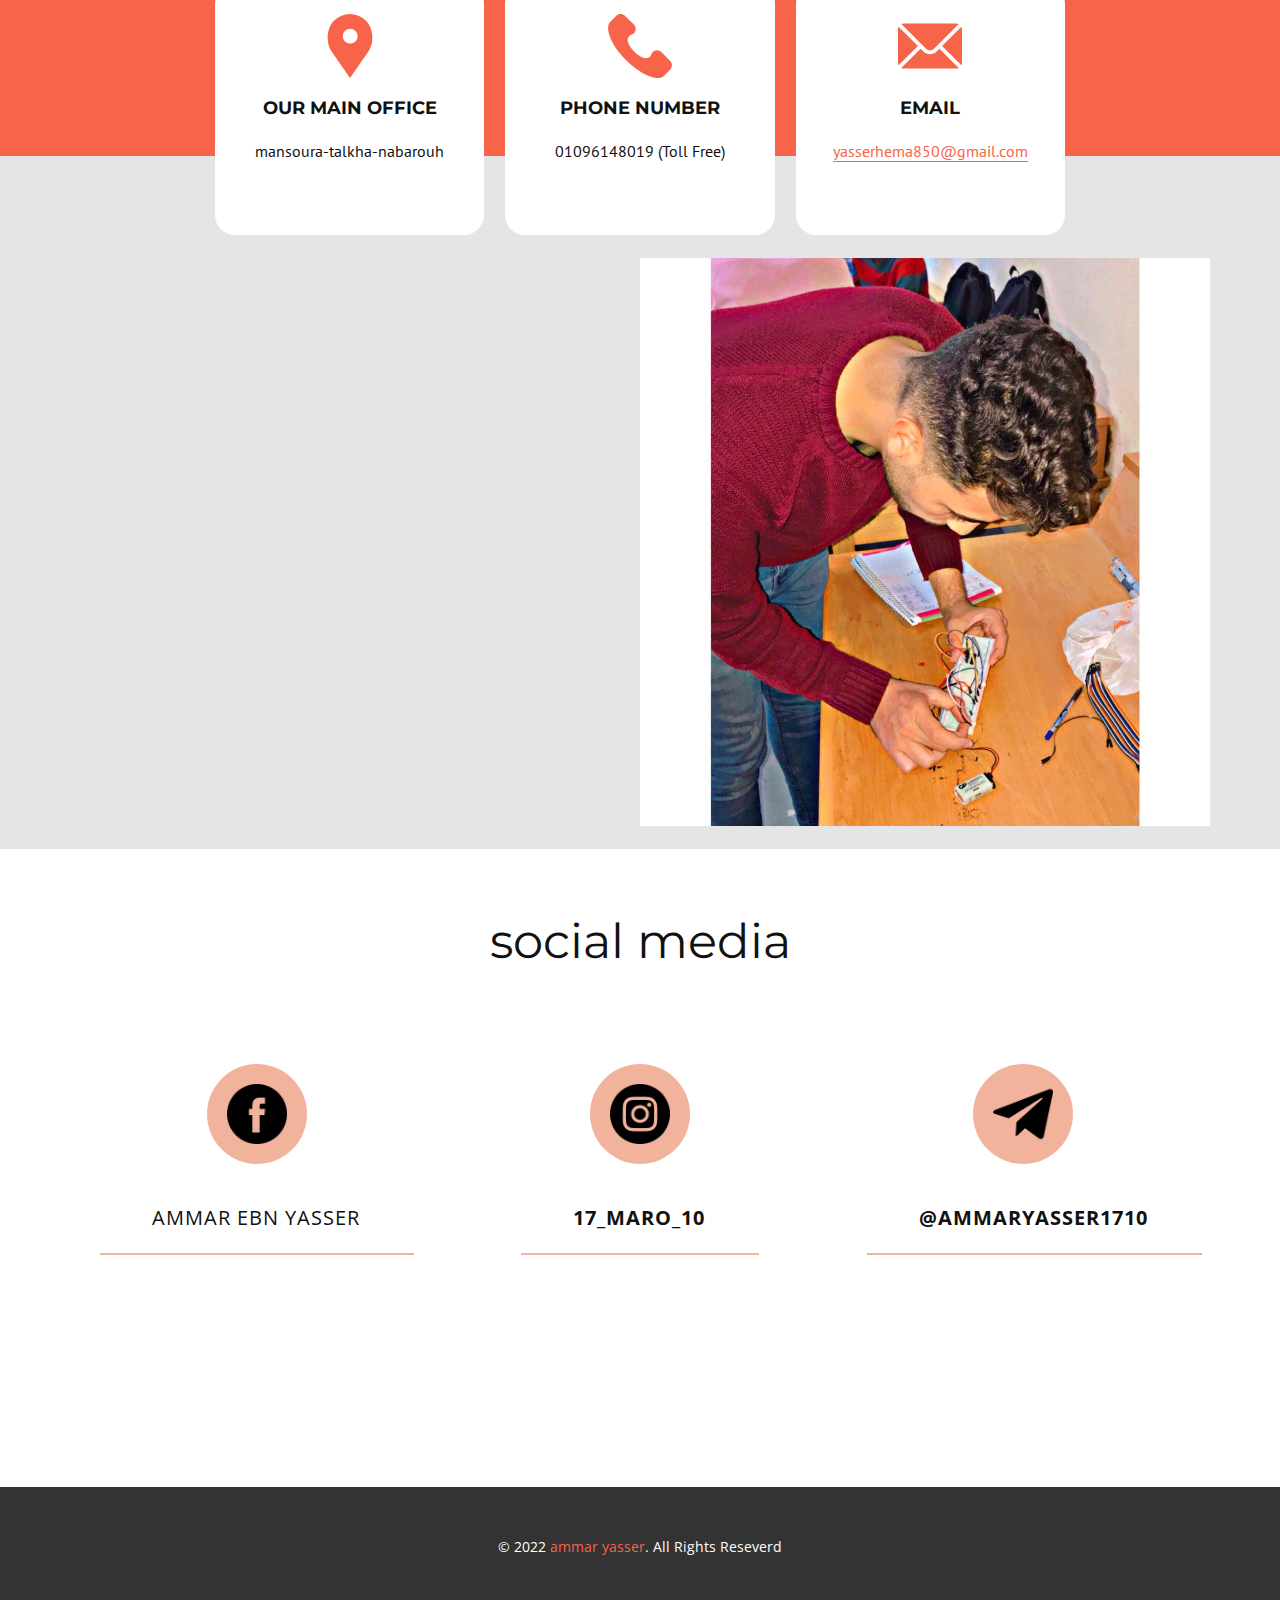
<file: Home.html>
<!DOCTYPE html>
<html style="font-size: 16px;" lang="en"><head>
    <meta name="viewport" content="width=device-width, initial-scale=1.0">
    <meta charset="utf-8">
    <meta name="keywords" content="​Starting a new project or want to collaborate with us? Let&amp;apos;s talk!">
    <meta name="description" content="">
    <title>Home</title>
    <link rel="stylesheet" href="nicepage.css" media="screen">
<link rel="stylesheet" href="Home.css" media="screen">
    <script class="u-script" type="text/javascript" src="jquery.js" defer=""></script>
    <script class="u-script" type="text/javascript" src="nicepage.js" defer=""></script>
    <meta name="generator" content="Nicepage 5.0.7, nicepage.com">
    <link id="u-theme-google-font" rel="stylesheet" href="https://fonts.googleapis.com/css?family=Montserrat:100,100i,200,200i,300,300i,400,400i,500,500i,600,600i,700,700i,800,800i,900,900i|Open+Sans:300,300i,400,400i,500,500i,600,600i,700,700i,800,800i">
    <link id="u-page-google-font" rel="stylesheet" href="https://fonts.googleapis.com/css?family=PT+Sans:400,400i,700,700i">
    
    
    
    
    
    <script type="application/ld+json">{
		"@context": "http://schema.org",
		"@type": "Organization",
		"name": ""
}</script>
    <meta name="theme-color" content="#f86449">
    <meta property="og:title" content="Home">
    <meta property="og:type" content="website">
  </head>
  <body class="u-body u-xl-mode" data-lang="en"><header class="u-clearfix u-grey-5 u-header u-header" id="sec-a6db"><div class="u-clearfix u-sheet u-sheet-1">
        <nav class="u-menu u-menu-one-level u-offcanvas u-menu-1" data-responsive-from="MD">
          <div class="menu-collapse" style="font-size: 1rem; letter-spacing: 0px; font-weight: 700;">
            <a class="u-button-style u-custom-active-border-color u-custom-border u-custom-border-color u-custom-borders u-custom-hover-border-color u-custom-left-right-menu-spacing u-custom-padding-bottom u-custom-text-active-color u-custom-text-color u-custom-text-hover-color u-custom-top-bottom-menu-spacing u-nav-link u-text-active-palette-1-base u-text-hover-palette-2-base" href="#" style="padding: 10px 2px; font-size: calc(1em + 20px);">
              <svg class="u-svg-link" viewBox="0 0 24 24"><use xmlns:xlink="http://www.w3.org/1999/xlink" xlink:href="#menu-hamburger"></use></svg>
              <svg class="u-svg-content" version="1.1" id="menu-hamburger" viewBox="0 0 16 16" x="0px" y="0px" xmlns:xlink="http://www.w3.org/1999/xlink" xmlns="http://www.w3.org/2000/svg"><g><rect y="1" width="16" height="2"></rect><rect y="7" width="16" height="2"></rect><rect y="13" width="16" height="2"></rect>
</g></svg>
            </a>
          </div>
          <div class="u-custom-menu u-nav-container">
            <ul class="u-nav u-spacing-20 u-unstyled u-nav-1"><li class="u-nav-item"><a class="u-border-active-palette-1-base u-border-hover-palette-1-base u-button-style u-nav-link u-text-active-palette-1-base u-text-grey-90 u-text-hover-palette-1-base" href="Home.html" style="padding: 10px;">Home</a>
</li><li class="u-nav-item"><a class="u-border-active-palette-1-base u-border-hover-palette-1-base u-button-style u-nav-link u-text-active-palette-1-base u-text-grey-90 u-text-hover-palette-1-base" href="#about" style="padding: 10px;">About</a>
</li><li class="u-nav-item"><a class="u-border-active-palette-1-base u-border-hover-palette-1-base u-button-style u-nav-link u-text-active-palette-1-base u-text-grey-90 u-text-hover-palette-1-base" href="#contact" style="padding: 10px;">Contact</a>
</li></ul>
          </div>
          <div class="u-custom-menu u-nav-container-collapse">
            <div class="u-black u-container-style u-inner-container-layout u-opacity u-opacity-95 u-sidenav">
              <div class="u-inner-container-layout u-sidenav-overflow">
                <div class="u-menu-close"></div>
                <ul class="u-align-center u-nav u-popupmenu-items u-unstyled u-nav-2"><li class="u-nav-item"><a class="u-button-style u-nav-link" href="Home.html">Home</a>
</li><li class="u-nav-item"><a class="u-button-style u-nav-link" href="#about">About</a>
</li><li class="u-nav-item"><a class="u-button-style u-nav-link" href="#contact">Contact</a>
</li></ul>
              </div>
            </div>
            <div class="u-black u-menu-overlay u-opacity u-opacity-70"></div>
          </div>
        </nav>
        <h1 class="u-text u-text-default u-text-1">maro</h1>
      </div></header>
    <section class="u-clearfix u-image u-valign-middle-md u-section-1" id="carousel_19f9" data-image-width="1980" data-image-height="1320">
      <div class="u-clearfix u-sheet u-sheet-1">
        <div class="u-clearfix u-layout-wrap u-layout-wrap-1">
          <div class="u-layout">
            <div class="u-layout-row">
              <div class="u-container-style u-image u-layout-cell u-size-30 u-image-1" data-image-width="960" data-image-height="1280">
                <div class="u-container-layout u-container-layout-1"></div>
              </div>
              <div class="u-align-left u-container-style u-layout-cell u-size-30 u-layout-cell-2">
                <div class="u-container-layout u-container-layout-2">
                  <h2 class="u-align-left u-text u-text-body-alt-color u-text-1"> Hello I'm ammar yasser iT&nbsp;engineer&nbsp;from Egypt&nbsp;<span class="u-text-palette-1-base">Let's talk!</span>
                  </h2>
                  <a href="#about" class="u-active-white u-align-left u-border-3 u-border-active-white u-border-hover-white u-border-white u-btn u-btn-round u-button-style u-hover-white u-none u-radius-50 u-text-active-black u-text-body-alt-color u-text-hover-black u-btn-1" data-animation-name="" data-animation-duration="0" data-animation-delay="0" data-animation-direction="">read more</a>
                </div>
              </div>
            </div>
          </div>
        </div>
      </div>
    </section>
    <section class="u-clearfix u-section-2" id="sec-9f28">
      <div class="u-clearfix u-sheet u-sheet-1">
        <div class="u-clearfix u-expanded-width u-gutter-10 u-layout-wrap u-layout-wrap-1">
          <div class="u-layout">
            <div class="u-layout-row">
              <div class="u-size-30 u-size-60-md">
                <div class="u-layout-col">
                  <div class="u-container-style u-image u-layout-cell u-left-cell u-size-60 u-image-1" src="" data-image-width="960" data-image-height="1280">
                    <div class="u-container-layout u-valign-middle u-container-layout-1"></div>
                  </div>
                </div>
              </div>
              <div class="u-size-30 u-size-60-md">
                <div class="u-layout-col">
                  <div class="u-size-30">
                    <div class="u-layout-row" id="about">
                      <div class="u-align-left u-container-style u-layout-cell u-size-60 u-layout-cell-2">
                        <div class="u-container-layout u-container-layout-2">
                          <h6 class="u-text u-text-default u-text-1">EDUCATION AND TRAINING</h6>
                          <h6 class="u-text u-text-palette-1-base u-text-2"> 04/09/2022 – 24/09/2022 Mansoura , Egypt</h6>
                          <h5 class="u-text u-text-3"> Summer training NTI Course (120 Hours) about
CISCO CCNA <span style="font-weight: 400;">itida</span>
                          </h5>
                          <h6 class="u-text u-text-palette-1-base u-text-4"> Address Mansoura , Egypt </h6>
                          <h5 class="u-text u-text-5"> 04/04/2022 – 30/04/2022 Mansoura , Egypt </h5>
                          <h5 class="u-text u-text-6"> CISCO training CISCO Networking Academy</h5>
                          <h6 class="u-text u-text-palette-1-base u-text-7"> Address Mansoura , Egypt </h6>
                        </div>
                      </div>
                    </div>
                  </div>
                  <div class="u-size-30">
                    <div class="u-layout-row">
                      <div class="u-align-left u-container-style u-layout-cell u-size-26 u-layout-cell-3">
                        <div class="u-container-layout u-valign-top u-container-layout-3">
                          <p class="u-text u-text-8">I studied many programming languages, the most important of which are: </p>
                          <p class="u-large-text u-text u-text-palette-1-base u-text-variant u-text-9">- c#<br>-p<span style="font-weight: 400;"> ython</span>
                            <br>-html/css<br>-java script
                          </p>
                        </div>
                      </div>
                      <div class="u-align-left u-container-style u-grey-10 u-layout-cell u-right-cell u-size-34 u-layout-cell-4">
                        <div class="u-container-layout u-valign-top u-container-layout-4">
                          <p class="u-large-text u-text u-text-variant u-text-10">
                            <span style="font-weight: 700;">LANGUAGE </span>
                            <span style="font-weight: 700;">SKILLS :</span>
                            <br>
                            <br>
                            <span style="font-size: 1rem; font-weight: 700;">MOTHER TONGUE(S):</span>
                            <span style="font-size: 1.125rem;">Arabic</span>&nbsp;<br>
                            <span style="font-weight: 700;">Other language(s):</span> English 
Listening <span class="u-text-palette-1-base">B1</span>
                            <br>&nbsp;Reading <span class="u-text-palette-1-base">B2</span>&nbsp;<br>Spoken
production <span class="u-text-palette-1-base">B1</span>
                            <br>&nbsp;Spoken
interaction <span class="u-text-palette-1-base">B1</span>&nbsp;<br>Writing<span class="u-text-palette-1-base"> B2</span>
                          </p>
                        </div>
                      </div>
                    </div>
                  </div>
                </div>
              </div>
            </div>
          </div>
        </div>
      </div>
    </section>
    <section class="u-clearfix u-grey-10 u-valign-middle u-section-3" id="sec-7f70">
      <div id="contact" class="u-expanded-width u-palette-1-base u-shape u-shape-rectangle u-shape-1"></div>
      <div class="u-list u-list-1">
        <div class="u-repeater u-repeater-1">
          <div class="u-align-center u-container-style u-list-item u-radius-20 u-repeater-item u-shape-round u-white u-list-item-1">
            <div class="u-container-layout u-similar-container u-valign-top u-container-layout-1"><span class="u-icon u-icon-circle u-text-palette-1-base u-icon-1"><svg class="u-svg-link" preserveAspectRatio="xMidYMin slice" viewBox="0 0 52 52" style=""><use xmlns:xlink="http://www.w3.org/1999/xlink" xlink:href="#svg-077e"></use></svg><svg class="u-svg-content" viewBox="0 0 52 52" x="0px" y="0px" id="svg-077e" style="enable-background:new 0 0 52 52;"><path style="fill:currentColor;" d="M38.853,5.324L38.853,5.324c-7.098-7.098-18.607-7.098-25.706,0h0
	C6.751,11.72,6.031,23.763,11.459,31L26,52l14.541-21C45.969,23.763,45.249,11.72,38.853,5.324z M26.177,24c-3.314,0-6-2.686-6-6
	s2.686-6,6-6s6,2.686,6,6S29.491,24,26.177,24z"></path></svg></span>
              <h6 class="u-text u-text-1">our main office</h6>
              <p class="u-text u-text-2">mansoura-talkha-nabarouh</p>
            </div>
          </div>
          <div class="u-align-center u-container-style u-list-item u-radius-20 u-repeater-item u-shape-round u-white u-list-item-2">
            <div class="u-container-layout u-similar-container u-valign-top u-container-layout-2"><span class="u-icon u-icon-circle u-text-palette-1-base u-icon-2"><svg class="u-svg-link" preserveAspectRatio="xMidYMin slice" viewBox="0 0 513.64 513.64" style=""><use xmlns:xlink="http://www.w3.org/1999/xlink" xlink:href="#svg-9786"></use></svg><svg class="u-svg-content" viewBox="0 0 513.64 513.64" x="0px" y="0px" id="svg-9786" style="enable-background:new 0 0 513.64 513.64;"><g><g><path d="M499.66,376.96l-71.68-71.68c-25.6-25.6-69.12-15.359-79.36,17.92c-7.68,23.041-33.28,35.841-56.32,30.72    c-51.2-12.8-120.32-79.36-133.12-133.12c-7.68-23.041,7.68-48.641,30.72-56.32c33.28-10.24,43.52-53.76,17.92-79.36l-71.68-71.68    c-20.48-17.92-51.2-17.92-69.12,0l-48.64,48.64c-48.64,51.2,5.12,186.88,125.44,307.2c120.32,120.32,256,176.641,307.2,125.44    l48.64-48.64C517.581,425.6,517.581,394.88,499.66,376.96z"></path>
</g>
</g></svg></span>
              <h6 class="u-text u-text-3">phone number</h6>
              <p class="u-text u-text-4">01096148019 (Toll Free)</p>
            </div>
          </div>
          <div class="u-align-center u-container-style u-list-item u-radius-20 u-repeater-item u-shape-round u-white u-list-item-3">
            <div class="u-container-layout u-similar-container u-valign-top u-container-layout-3"><span class="u-icon u-icon-circle u-text-palette-1-base u-icon-3"><svg class="u-svg-link" preserveAspectRatio="xMidYMin slice" viewBox="0 0 512 512" style=""><use xmlns:xlink="http://www.w3.org/1999/xlink" xlink:href="#svg-9f82"></use></svg><svg class="u-svg-content" viewBox="0 0 512 512" x="0px" y="0px" id="svg-9f82" style="enable-background:new 0 0 512 512;"><g><g><path d="M507.49,101.721L352.211,256L507.49,410.279c2.807-5.867,4.51-12.353,4.51-19.279V121    C512,114.073,510.297,107.588,507.49,101.721z"></path>
</g>
</g><g><g><path d="M467,76H45c-6.927,0-13.412,1.703-19.279,4.51l198.463,197.463c17.548,17.548,46.084,17.548,63.632,0L486.279,80.51    C480.412,77.703,473.927,76,467,76z"></path>
</g>
</g><g><g><path d="M4.51,101.721C1.703,107.588,0,114.073,0,121v270c0,6.927,1.703,13.413,4.51,19.279L159.789,256L4.51,101.721z"></path>
</g>
</g><g><g><path d="M331,277.211l-21.973,21.973c-29.239,29.239-76.816,29.239-106.055,0L181,277.211L25.721,431.49    C31.588,434.297,38.073,436,45,436h422c6.927,0,13.412-1.703,19.279-4.51L331,277.211z"></path>
</g>
</g></svg></span>
              <h6 class="u-text u-text-5">Email</h6>
              <p class="u-text u-text-6">
                <a href="mailto:yasserhema850@gmail.com" class="u-active-none u-border-1 u-border-active-black u-border-hover-black u-border-no-left u-border-no-right u-border-no-top u-border-palette-1-base u-btn u-button-link u-button-style u-hover-none u-none u-text-active-black u-text-hover-black u-text-palette-1-base u-btn-1">yasserhema850@gmail.com<br>
                </a>
              </p>
            </div>
          </div>
        </div>
      </div>
      <div class="u-clearfix u-layout-wrap u-layout-wrap-1">
        <div class="u-layout">
          <div class="u-layout-row">
            <div class="u-align-left u-container-style u-layout-cell u-left-cell u-size-30 u-layout-cell-1" data-animation-name="customAnimationIn" data-animation-duration="750">
              <div class="u-container-layout u-container-layout-4">
                <h3 class="u-text u-text-default u-text-7">contact us</h3>
                <a href="https://nicepage.com/website-builder" class="u-active-none u-btn u-button-style u-hover-none u-none u-text-hover-palette-1-base u-btn-2"><span class="u-icon u-text-palette-1-base"><svg class="u-svg-content" viewBox="0 0 405.333 405.333" x="0px" y="0px" style="width: 1em; height: 1em;"><path d="M373.333,266.88c-25.003,0-49.493-3.904-72.704-11.563c-11.328-3.904-24.192-0.896-31.637,6.699l-46.016,34.752    c-52.8-28.181-86.592-61.952-114.389-114.368l33.813-44.928c8.512-8.512,11.563-20.971,7.915-32.64    C142.592,81.472,138.667,56.96,138.667,32c0-17.643-14.357-32-32-32H32C14.357,0,0,14.357,0,32    c0,205.845,167.488,373.333,373.333,373.333c17.643,0,32-14.357,32-32V298.88C405.333,281.237,390.976,266.88,373.333,266.88z"></path></svg><img></span>&nbsp;+201096148019
                </a>
                <div class="u-social-icons u-spacing-10 u-social-icons-1">
                  <a class="u-social-url" title="facebook" target="_blank" href="https://facebook.com/name"><span class="u-icon u-social-facebook u-social-icon u-icon-5"><svg class="u-svg-link" preserveAspectRatio="xMidYMin slice" viewBox="0 0 112 112" style=""><use xmlns:xlink="http://www.w3.org/1999/xlink" xlink:href="#svg-1b21"></use></svg><svg class="u-svg-content" viewBox="0 0 112 112" x="0" y="0" id="svg-1b21"><circle fill="currentColor" cx="56.1" cy="56.1" r="55"></circle><path fill="#FFFFFF" d="M73.5,31.6h-9.1c-1.4,0-3.6,0.8-3.6,3.9v8.5h12.6L72,58.3H60.8v40.8H43.9V58.3h-8V43.9h8v-9.2
c0-6.7,3.1-17,17-17h12.5v13.9H73.5z"></path></svg></span>
                  </a>
                  <a class="u-social-url" title="twitter" target="_blank" href="https://twitter.com/name"><span class="u-icon u-social-icon u-social-twitter u-icon-6"><svg class="u-svg-link" preserveAspectRatio="xMidYMin slice" viewBox="0 0 112 112" style=""><use xmlns:xlink="http://www.w3.org/1999/xlink" xlink:href="#svg-8b58"></use></svg><svg class="u-svg-content" viewBox="0 0 112 112" x="0" y="0" id="svg-8b58"><circle fill="currentColor" class="st0" cx="56.1" cy="56.1" r="55"></circle><path fill="#FFFFFF" d="M83.8,47.3c0,0.6,0,1.2,0,1.7c0,17.7-13.5,38.2-38.2,38.2C38,87.2,31,85,25,81.2c1,0.1,2.1,0.2,3.2,0.2
c6.3,0,12.1-2.1,16.7-5.7c-5.9-0.1-10.8-4-12.5-9.3c0.8,0.2,1.7,0.2,2.5,0.2c1.2,0,2.4-0.2,3.5-0.5c-6.1-1.2-10.8-6.7-10.8-13.1
c0-0.1,0-0.1,0-0.2c1.8,1,3.9,1.6,6.1,1.7c-3.6-2.4-6-6.5-6-11.2c0-2.5,0.7-4.8,1.8-6.7c6.6,8.1,16.5,13.5,27.6,14
c-0.2-1-0.3-2-0.3-3.1c0-7.4,6-13.4,13.4-13.4c3.9,0,7.3,1.6,9.8,4.2c3.1-0.6,5.9-1.7,8.5-3.3c-1,3.1-3.1,5.8-5.9,7.4
c2.7-0.3,5.3-1,7.7-2.1C88.7,43,86.4,45.4,83.8,47.3z"></path></svg></span>
                  </a>
                  <a class="u-social-url" title="instagram" target="_blank" href="https://instagram.com/name"><span class="u-icon u-social-icon u-social-instagram u-icon-7"><svg class="u-svg-link" preserveAspectRatio="xMidYMin slice" viewBox="0 0 112 112" style=""><use xmlns:xlink="http://www.w3.org/1999/xlink" xlink:href="#svg-fc93"></use></svg><svg class="u-svg-content" viewBox="0 0 112 112" x="0" y="0" id="svg-fc93"><circle fill="currentColor" cx="56.1" cy="56.1" r="55"></circle><path fill="#FFFFFF" d="M55.9,38.2c-9.9,0-17.9,8-17.9,17.9C38,66,46,74,55.9,74c9.9,0,17.9-8,17.9-17.9C73.8,46.2,65.8,38.2,55.9,38.2
z M55.9,66.4c-5.7,0-10.3-4.6-10.3-10.3c-0.1-5.7,4.6-10.3,10.3-10.3c5.7,0,10.3,4.6,10.3,10.3C66.2,61.8,61.6,66.4,55.9,66.4z"></path><path fill="#FFFFFF" d="M74.3,33.5c-2.3,0-4.2,1.9-4.2,4.2s1.9,4.2,4.2,4.2s4.2-1.9,4.2-4.2S76.6,33.5,74.3,33.5z"></path><path fill="#FFFFFF" d="M73.1,21.3H38.6c-9.7,0-17.5,7.9-17.5,17.5v34.5c0,9.7,7.9,17.6,17.5,17.6h34.5c9.7,0,17.5-7.9,17.5-17.5V38.8
C90.6,29.1,82.7,21.3,73.1,21.3z M83,73.3c0,5.5-4.5,9.9-9.9,9.9H38.6c-5.5,0-9.9-4.5-9.9-9.9V38.8c0-5.5,4.5-9.9,9.9-9.9h34.5
c5.5,0,9.9,4.5,9.9,9.9V73.3z"></path></svg></span>
                  </a>
                </div>
              </div>
            </div>
            <div class="u-container-align-center u-container-style u-image u-layout-cell u-right-cell u-size-30 u-image-1" data-image-width="1114" data-image-height="1280" data-href="https://www.instagram.com/17_maro_10/" data-target="_blank">
              <div class="u-container-layout u-container-layout-5"></div>
            </div>
          </div>
        </div>
      </div>
    </section>
    <section class="u-align-center u-clearfix u-section-4" id="sec-f336">
      <div class="u-clearfix u-sheet u-valign-middle u-sheet-1">
        <h2 class="u-text u-text-default u-text-1">social media</h2>
        <div class="u-expanded-width u-list u-list-1">
          <div class="u-repeater u-repeater-1">
            <div class="u-container-style u-list-item u-repeater-item">
              <div class="u-container-layout u-similar-container u-valign-top u-container-layout-1"><span class="u-file-icon u-icon u-icon-circle u-palette-2-light-1 u-icon-1"><img src="images/2168281.png" alt=""></span>
                <a href="https://www.facebook.com/profile.php?id=100009627915689&amp;mibextid=LQQJ4d" class="u-active-none u-border-2 u-border-no-left u-border-no-right u-border-no-top u-border-palette-2-light-1 u-btn u-btn-rectangle u-button-style u-hover-none u-none u-text-body-color u-btn-1" target="_blank">Ammar ebn yasser</a>
              </div>
            </div>
            <div class="u-align-center u-container-style u-list-item u-repeater-item">
              <div class="u-container-layout u-similar-container u-valign-top u-container-layout-2"><span class="u-file-icon u-icon u-icon-circle u-palette-2-light-1 u-icon-2"><img src="images/1384015.png" alt=""></span>
                <a href="https://www.instagram.com/17_maro_10/" class="u-active-none u-border-2 u-border-no-left u-border-no-right u-border-no-top u-border-palette-2-light-1 u-btn u-btn-rectangle u-button-style u-hover-none u-text-body-color u-btn-2">17_maro_10</a>
              </div>
            </div>
            <div class="u-align-center u-container-style u-list-item u-repeater-item">
              <div class="u-container-layout u-similar-container u-valign-top u-container-layout-3"><span class="u-file-icon u-icon u-icon-circle u-palette-2-light-1 u-icon-3"><img src="images/2111708.png" alt=""></span>
                <a href="#" class="u-active-none u-border-2 u-border-no-left u-border-no-right u-border-no-top u-border-palette-2-light-1 u-btn u-btn-rectangle u-button-style u-hover-none u-text-body-color u-btn-3" target="_blank">@ammaryasser1710</a>
              </div>
            </div>
          </div>
        </div>
      </div>
    </section>
    
    
    <footer class="u-align-center u-clearfix u-footer u-grey-80 u-footer" id="sec-c599"><div class="u-clearfix u-sheet u-sheet-1">
        <p class="u-small-text u-text u-text-variant u-text-1"> © 2022<a href="Home.html" class="u-active-none u-border-none u-btn u-button-link u-button-style u-hover-none u-none u-text-palette-1-base u-btn-1">&nbsp;ammar yasser</a>. All Rights Reseverd
        </p>
      </div></footer>
   
  
</body></html>
</file>
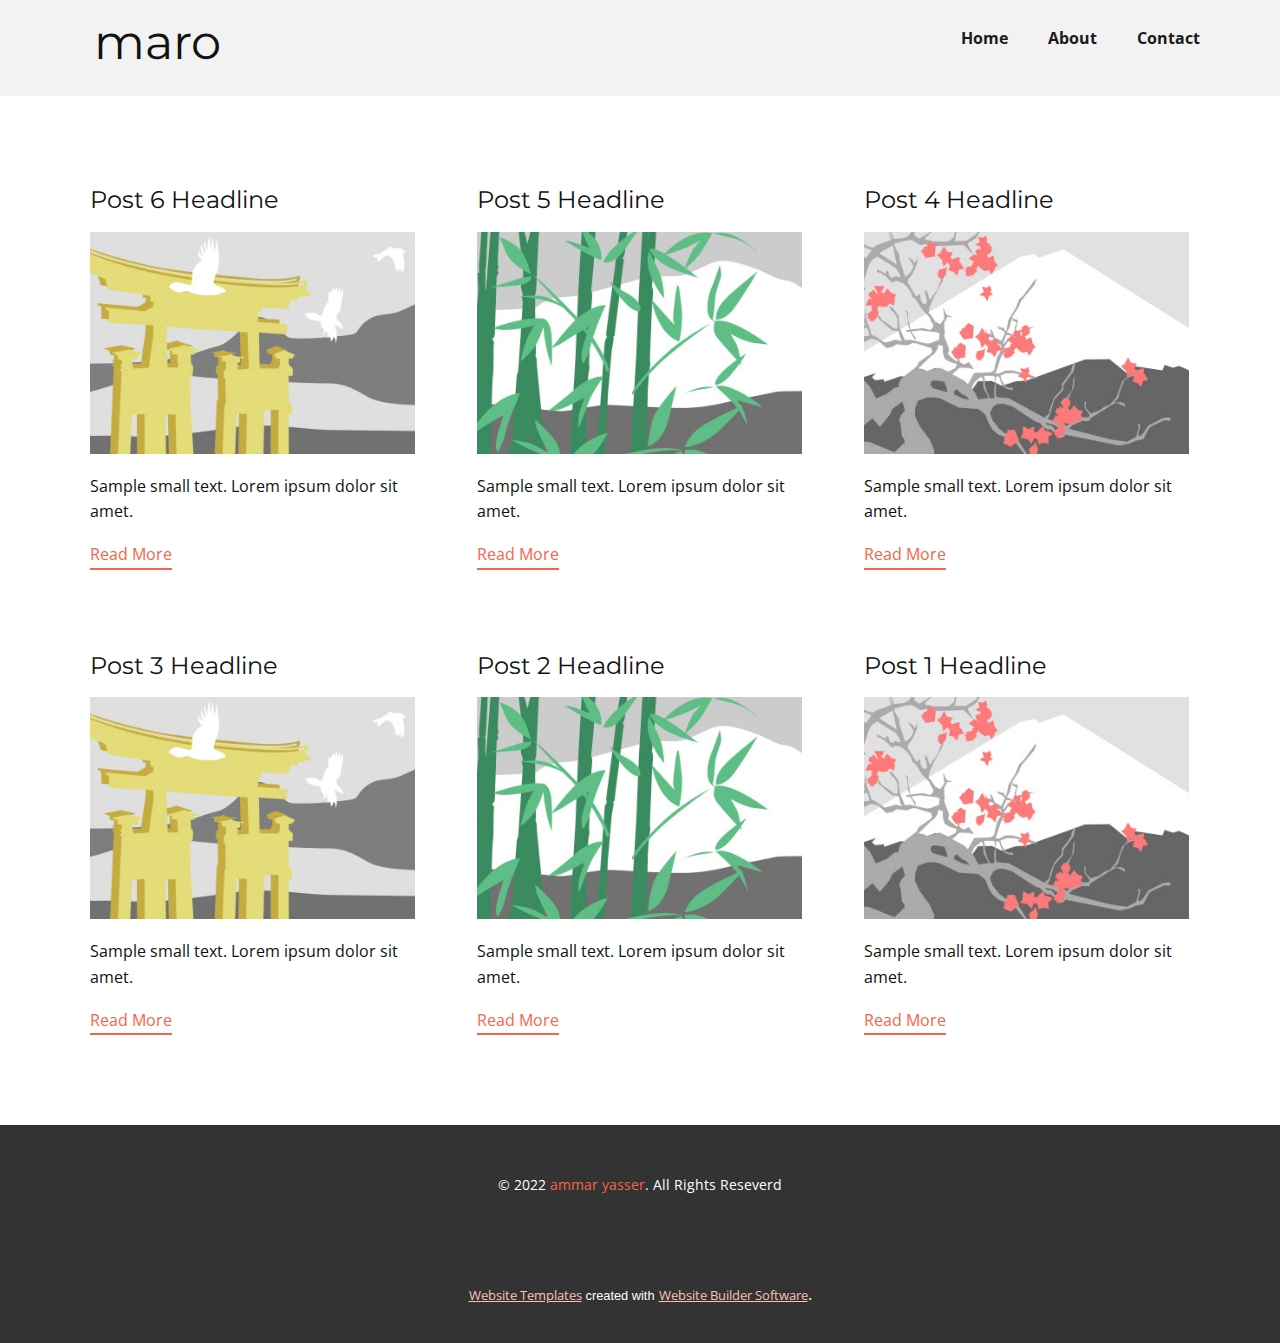
<file: blog/blog.html>
<!DOCTYPE html>
<html style="font-size: 16px;" lang="en"><head>
    <meta name="viewport" content="width=device-width, initial-scale=1.0">
    <meta charset="utf-8">
    <meta name="keywords" content="maro">
    <meta name="description" content="">
    <title>Blog Template</title>
    <link rel="stylesheet" href="../nicepage.css" media="screen">
<link rel="stylesheet" href="../Blog-Template.css" media="screen">
    <script class="u-script" type="text/javascript" src="../jquery.js" defer=""></script>
    <script class="u-script" type="text/javascript" src="../nicepage.js" defer=""></script>
    <meta name="generator" content="Nicepage 5.0.7, nicepage.com">
    <link id="u-theme-google-font" rel="stylesheet" href="https://fonts.googleapis.com/css?family=Montserrat:100,100i,200,200i,300,300i,400,400i,500,500i,600,600i,700,700i,800,800i,900,900i|Open+Sans:300,300i,400,400i,500,500i,600,600i,700,700i,800,800i">
    
    
    <script type="application/ld+json">{
		"@context": "http://schema.org",
		"@type": "Organization",
		"name": ""
}</script>
    <meta name="theme-color" content="#f86449">
  </head>
  <body class="u-body u-xl-mode" data-lang="en"><header class="u-clearfix u-grey-5 u-header u-header" id="sec-a6db"><div class="u-clearfix u-sheet u-sheet-1">
        <nav class="u-menu u-menu-one-level u-offcanvas u-menu-1" data-responsive-from="MD">
          <div class="menu-collapse" style="font-size: 1rem; letter-spacing: 0px; font-weight: 700;">
            <a class="u-button-style u-custom-active-border-color u-custom-border u-custom-border-color u-custom-borders u-custom-hover-border-color u-custom-left-right-menu-spacing u-custom-padding-bottom u-custom-text-active-color u-custom-text-color u-custom-text-hover-color u-custom-top-bottom-menu-spacing u-nav-link u-text-active-palette-1-base u-text-hover-palette-2-base" href="#" style="padding: 10px 2px; font-size: calc(1em + 20px);">
              <svg class="u-svg-link" viewBox="0 0 24 24"><use xmlns:xlink="http://www.w3.org/1999/xlink" xlink:href="#menu-hamburger"></use></svg>
              <svg class="u-svg-content" version="1.1" id="menu-hamburger" viewBox="0 0 16 16" x="0px" y="0px" xmlns:xlink="http://www.w3.org/1999/xlink" xmlns="http://www.w3.org/2000/svg"><g><rect y="1" width="16" height="2"></rect><rect y="7" width="16" height="2"></rect><rect y="13" width="16" height="2"></rect>
</g></svg>
            </a>
          </div>
          <div class="u-custom-menu u-nav-container">
            <ul class="u-nav u-spacing-20 u-unstyled u-nav-1"><li class="u-nav-item"><a class="u-border-active-palette-1-base u-border-hover-palette-1-base u-button-style u-nav-link u-text-active-palette-1-base u-text-grey-90 u-text-hover-palette-1-base" href="../Home.html" style="padding: 10px;">Home</a>
</li><li class="u-nav-item"><a class="u-border-active-palette-1-base u-border-hover-palette-1-base u-button-style u-nav-link u-text-active-palette-1-base u-text-grey-90 u-text-hover-palette-1-base" href="../About.html" style="padding: 10px;">About</a>
</li><li class="u-nav-item"><a class="u-border-active-palette-1-base u-border-hover-palette-1-base u-button-style u-nav-link u-text-active-palette-1-base u-text-grey-90 u-text-hover-palette-1-base" href="../Contact.html" style="padding: 10px;">Contact</a>
</li></ul>
          </div>
          <div class="u-custom-menu u-nav-container-collapse">
            <div class="u-black u-container-style u-inner-container-layout u-opacity u-opacity-95 u-sidenav">
              <div class="u-inner-container-layout u-sidenav-overflow">
                <div class="u-menu-close"></div>
                <ul class="u-align-center u-nav u-popupmenu-items u-unstyled u-nav-2"><li class="u-nav-item"><a class="u-button-style u-nav-link" href="../Home.html">Home</a>
</li><li class="u-nav-item"><a class="u-button-style u-nav-link" href="../About.html">About</a>
</li><li class="u-nav-item"><a class="u-button-style u-nav-link" href="../Contact.html">Contact</a>
</li></ul>
              </div>
            </div>
            <div class="u-black u-menu-overlay u-opacity u-opacity-70"></div>
          </div>
        </nav>
        <h1 class="u-text u-text-default u-text-1">maro</h1>
      </div></header>
    <section class="u-clearfix u-section-1" id="sec-dae7">
      <div class="u-clearfix u-sheet u-valign-middle u-sheet-1"><!--blog--><!--blog_options_json--><!--{"type":"Recent","source":"","tags":"","count":""}--><!--/blog_options_json-->
        <div class="u-blog u-expanded-width u-repeater u-repeater-1"><!--blog_post-->
          <div class="u-blog-post u-container-style u-repeater-item u-white u-repeater-item-1">
            <div class="u-container-layout u-similar-container u-valign-top u-container-layout-1"><!--blog_post_header-->
              <h4 class="u-blog-control u-text u-text-1">
                <a class="u-post-header-link" href="../blog/post-5.html">Post 6 Headline</a>
              </h4><!--/blog_post_header--><!--blog_post_image-->
              <a class="u-post-header-link" href="../blog/post-5.html"><img alt="" class="u-blog-control u-expanded-width u-image u-image-default u-image-1" src="../images/8ad73f3c.jpeg"></a><!--/blog_post_image--><!--blog_post_content-->
              <div class="u-blog-control u-post-content u-text u-text-2 fr-view">Sample small text. Lorem ipsum dolor sit amet.</div><!--/blog_post_content--><!--blog_post_readmore-->
              <a href="../blog/post-5.html" class="u-blog-control u-border-2 u-border-palette-1-base u-btn u-btn-rectangle u-button-style u-none u-btn-1"><!--blog_post_readmore_content--><!--options_json--><!--{"content":"","defaultValue":"Read More"}--><!--/options_json-->Read More<!--/blog_post_readmore_content--></a><!--/blog_post_readmore-->
            </div>
          </div><div class="u-blog-post u-container-style u-repeater-item u-video-cover u-white">
            <div class="u-container-layout u-similar-container u-valign-top u-container-layout-2"><!--blog_post_header-->
              <h4 class="u-blog-control u-text u-text-3">
                <a class="u-post-header-link" href="../blog/post-4.html">Post 5 Headline</a>
              </h4><!--/blog_post_header--><!--blog_post_image-->
              <a class="u-post-header-link" href="../blog/post-4.html"><img alt="" class="u-blog-control u-expanded-width u-image u-image-default u-image-2" src="../images/68f64b9d.jpeg"></a><!--/blog_post_image--><!--blog_post_content-->
              <div class="u-blog-control u-post-content u-text u-text-4 fr-view">Sample small text. Lorem ipsum dolor sit amet.</div><!--/blog_post_content--><!--blog_post_readmore-->
              <a href="../blog/post-4.html" class="u-blog-control u-border-2 u-border-palette-1-base u-btn u-btn-rectangle u-button-style u-none u-btn-2"><!--blog_post_readmore_content--><!--options_json--><!--{"content":"","defaultValue":"Read More"}--><!--/options_json-->Read More<!--/blog_post_readmore_content--></a><!--/blog_post_readmore-->
            </div>
          </div><div class="u-blog-post u-container-style u-repeater-item u-video-cover u-white">
            <div class="u-container-layout u-similar-container u-valign-top u-container-layout-3"><!--blog_post_header-->
              <h4 class="u-blog-control u-text u-text-5">
                <a class="u-post-header-link" href="../blog/post-3.html">Post 4 Headline</a>
              </h4><!--/blog_post_header--><!--blog_post_image-->
              <a class="u-post-header-link" href="../blog/post-3.html"><img alt="" class="u-blog-control u-expanded-width u-image u-image-default u-image-3" src="../images/0fd3416c.jpeg"></a><!--/blog_post_image--><!--blog_post_content-->
              <div class="u-blog-control u-post-content u-text u-text-6 fr-view">Sample small text. Lorem ipsum dolor sit amet.</div><!--/blog_post_content--><!--blog_post_readmore-->
              <a href="../blog/post-3.html" class="u-blog-control u-border-2 u-border-palette-1-base u-btn u-btn-rectangle u-button-style u-none u-btn-3"><!--blog_post_readmore_content--><!--options_json--><!--{"content":"","defaultValue":"Read More"}--><!--/options_json-->Read More<!--/blog_post_readmore_content--></a><!--/blog_post_readmore-->
            </div>
          </div><div class="u-blog-post u-container-style u-repeater-item u-white u-repeater-item-1">
            <div class="u-container-layout u-similar-container u-valign-top u-container-layout-1"><!--blog_post_header-->
              <h4 class="u-blog-control u-text u-text-1">
                <a class="u-post-header-link" href="../blog/post-2.html">Post 3 Headline</a>
              </h4><!--/blog_post_header--><!--blog_post_image-->
              <a class="u-post-header-link" href="../blog/post-2.html"><img alt="" class="u-blog-control u-expanded-width u-image u-image-default u-image-1" src="../images/8ad73f3c.jpeg"></a><!--/blog_post_image--><!--blog_post_content-->
              <div class="u-blog-control u-post-content u-text u-text-2 fr-view">Sample small text. Lorem ipsum dolor sit amet.</div><!--/blog_post_content--><!--blog_post_readmore-->
              <a href="../blog/post-2.html" class="u-blog-control u-border-2 u-border-palette-1-base u-btn u-btn-rectangle u-button-style u-none u-btn-1"><!--blog_post_readmore_content--><!--options_json--><!--{"content":"","defaultValue":"Read More"}--><!--/options_json-->Read More<!--/blog_post_readmore_content--></a><!--/blog_post_readmore-->
            </div>
          </div><div class="u-blog-post u-container-style u-repeater-item u-video-cover u-white">
            <div class="u-container-layout u-similar-container u-valign-top u-container-layout-2"><!--blog_post_header-->
              <h4 class="u-blog-control u-text u-text-3">
                <a class="u-post-header-link" href="../blog/post-1.html">Post 2 Headline</a>
              </h4><!--/blog_post_header--><!--blog_post_image-->
              <a class="u-post-header-link" href="../blog/post-1.html"><img alt="" class="u-blog-control u-expanded-width u-image u-image-default u-image-2" src="../images/68f64b9d.jpeg"></a><!--/blog_post_image--><!--blog_post_content-->
              <div class="u-blog-control u-post-content u-text u-text-4 fr-view">Sample small text. Lorem ipsum dolor sit amet.</div><!--/blog_post_content--><!--blog_post_readmore-->
              <a href="../blog/post-1.html" class="u-blog-control u-border-2 u-border-palette-1-base u-btn u-btn-rectangle u-button-style u-none u-btn-2"><!--blog_post_readmore_content--><!--options_json--><!--{"content":"","defaultValue":"Read More"}--><!--/options_json-->Read More<!--/blog_post_readmore_content--></a><!--/blog_post_readmore-->
            </div>
          </div><div class="u-blog-post u-container-style u-repeater-item u-video-cover u-white">
            <div class="u-container-layout u-similar-container u-valign-top u-container-layout-3"><!--blog_post_header-->
              <h4 class="u-blog-control u-text u-text-5">
                <a class="u-post-header-link" href="../blog/post.html">Post 1 Headline</a>
              </h4><!--/blog_post_header--><!--blog_post_image-->
              <a class="u-post-header-link" href="../blog/post.html"><img alt="" class="u-blog-control u-expanded-width u-image u-image-default u-image-3" src="../images/0fd3416c.jpeg"></a><!--/blog_post_image--><!--blog_post_content-->
              <div class="u-blog-control u-post-content u-text u-text-6 fr-view">Sample small text. Lorem ipsum dolor sit amet.</div><!--/blog_post_content--><!--blog_post_readmore-->
              <a href="../blog/post.html" class="u-blog-control u-border-2 u-border-palette-1-base u-btn u-btn-rectangle u-button-style u-none u-btn-3"><!--blog_post_readmore_content--><!--options_json--><!--{"content":"","defaultValue":"Read More"}--><!--/options_json-->Read More<!--/blog_post_readmore_content--></a><!--/blog_post_readmore-->
            </div>
          </div><!--/blog_post--><!--blog_post-->
          <!--/blog_post--><!--blog_post-->
          <!--/blog_post-->
        </div><!--/blog-->
      </div>
    </section>
    
    
    <footer class="u-align-center u-clearfix u-footer u-grey-80 u-footer" id="sec-c599"><div class="u-clearfix u-sheet u-sheet-1">
        <p class="u-small-text u-text u-text-variant u-text-1"> © 2022<a href="../Home.html" class="u-active-none u-border-none u-btn u-button-link u-button-style u-hover-none u-none u-text-palette-1-base u-btn-1">&nbsp;ammar yasser</a>. All Rights Reseverd
        </p>
      </div></footer>
    <section class="u-backlink u-clearfix u-grey-80">
      <a class="u-link" href="https://nicepage.com/website-templates" target="_blank">
        <span>Website Templates</span>
      </a>
      <p class="u-text">
        <span>created with</span>
      </p>
      <a class="u-link" href="" target="_blank">
        <span>Website Builder Software</span>
      </a>. 
    </section>
  
</body></html>
</file>
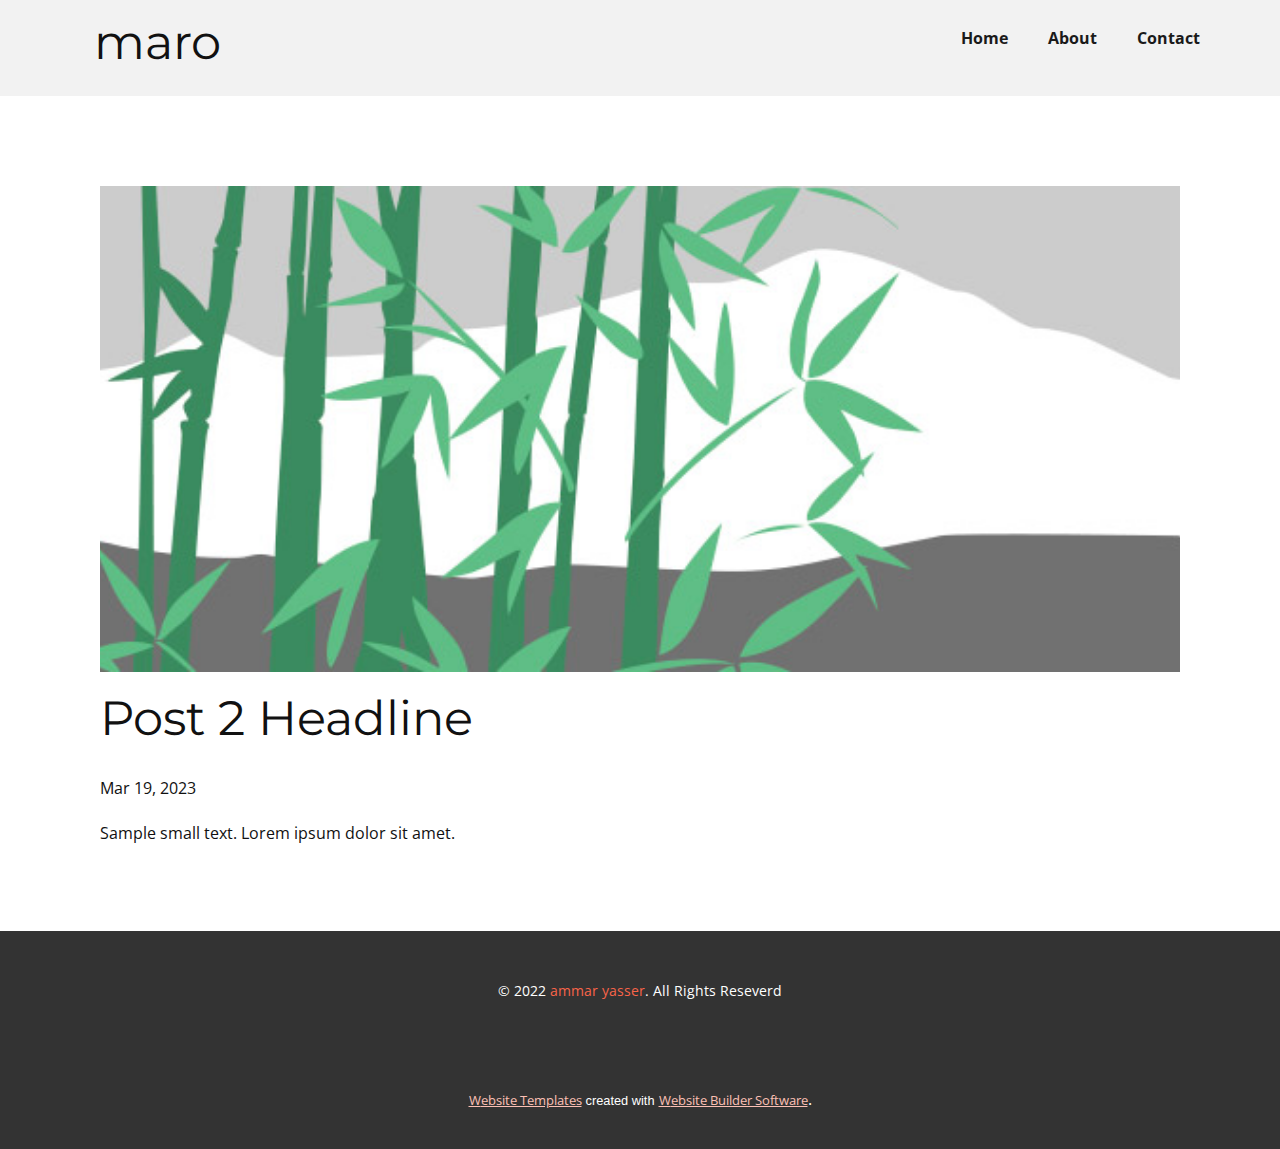
<file: blog/post-1.html>
<!DOCTYPE html>
<html style="font-size: 16px;" lang="en"><head>
    <meta name="viewport" content="width=device-width, initial-scale=1.0">
    <meta charset="utf-8">
    <meta name="keywords" content="Post 1 Headline">
    <meta name="description" content="">
    <title>Post 2 Headline</title>
    <link rel="stylesheet" href="../nicepage.css" media="screen">
<link rel="stylesheet" href="../Post-Template.css" media="screen">
    <script class="u-script" type="text/javascript" src="../jquery.js" defer=""></script>
    <script class="u-script" type="text/javascript" src="../nicepage.js" defer=""></script>
    <meta name="generator" content="Nicepage 5.0.7, nicepage.com">
    <link id="u-theme-google-font" rel="stylesheet" href="https://fonts.googleapis.com/css?family=Montserrat:100,100i,200,200i,300,300i,400,400i,500,500i,600,600i,700,700i,800,800i,900,900i|Open+Sans:300,300i,400,400i,500,500i,600,600i,700,700i,800,800i">
    
    
    <script type="application/ld+json">{
		"@context": "http://schema.org",
		"@type": "Organization",
		"name": ""
}</script>
    <meta name="theme-color" content="#f86449">
  </head>
  <body class="u-body u-xl-mode" data-lang="en"><header class="u-clearfix u-grey-5 u-header u-header" id="sec-a6db"><div class="u-clearfix u-sheet u-sheet-1">
        <nav class="u-menu u-menu-one-level u-offcanvas u-menu-1" data-responsive-from="MD">
          <div class="menu-collapse" style="font-size: 1rem; letter-spacing: 0px; font-weight: 700;">
            <a class="u-button-style u-custom-active-border-color u-custom-border u-custom-border-color u-custom-borders u-custom-hover-border-color u-custom-left-right-menu-spacing u-custom-padding-bottom u-custom-text-active-color u-custom-text-color u-custom-text-hover-color u-custom-top-bottom-menu-spacing u-nav-link u-text-active-palette-1-base u-text-hover-palette-2-base" href="#" style="padding: 10px 2px; font-size: calc(1em + 20px);">
              <svg class="u-svg-link" viewBox="0 0 24 24"><use xmlns:xlink="http://www.w3.org/1999/xlink" xlink:href="#menu-hamburger"></use></svg>
              <svg class="u-svg-content" version="1.1" id="menu-hamburger" viewBox="0 0 16 16" x="0px" y="0px" xmlns:xlink="http://www.w3.org/1999/xlink" xmlns="http://www.w3.org/2000/svg"><g><rect y="1" width="16" height="2"></rect><rect y="7" width="16" height="2"></rect><rect y="13" width="16" height="2"></rect>
</g></svg>
            </a>
          </div>
          <div class="u-custom-menu u-nav-container">
            <ul class="u-nav u-spacing-20 u-unstyled u-nav-1"><li class="u-nav-item"><a class="u-border-active-palette-1-base u-border-hover-palette-1-base u-button-style u-nav-link u-text-active-palette-1-base u-text-grey-90 u-text-hover-palette-1-base" href="../Home.html" style="padding: 10px;">Home</a>
</li><li class="u-nav-item"><a class="u-border-active-palette-1-base u-border-hover-palette-1-base u-button-style u-nav-link u-text-active-palette-1-base u-text-grey-90 u-text-hover-palette-1-base" href="../About.html" style="padding: 10px;">About</a>
</li><li class="u-nav-item"><a class="u-border-active-palette-1-base u-border-hover-palette-1-base u-button-style u-nav-link u-text-active-palette-1-base u-text-grey-90 u-text-hover-palette-1-base" href="../Contact.html" style="padding: 10px;">Contact</a>
</li></ul>
          </div>
          <div class="u-custom-menu u-nav-container-collapse">
            <div class="u-black u-container-style u-inner-container-layout u-opacity u-opacity-95 u-sidenav">
              <div class="u-inner-container-layout u-sidenav-overflow">
                <div class="u-menu-close"></div>
                <ul class="u-align-center u-nav u-popupmenu-items u-unstyled u-nav-2"><li class="u-nav-item"><a class="u-button-style u-nav-link" href="../Home.html">Home</a>
</li><li class="u-nav-item"><a class="u-button-style u-nav-link" href="../About.html">About</a>
</li><li class="u-nav-item"><a class="u-button-style u-nav-link" href="../Contact.html">Contact</a>
</li></ul>
              </div>
            </div>
            <div class="u-black u-menu-overlay u-opacity u-opacity-70"></div>
          </div>
        </nav>
        <h1 class="u-text u-text-default u-text-1">maro</h1>
      </div></header>
    <section class="u-align-center u-clearfix u-section-1" id="sec-3811">
      <div class="u-clearfix u-sheet u-valign-middle-md u-valign-middle-sm u-valign-middle-xs u-sheet-1"><!--post_details--><!--post_details_options_json--><!--{"source":""}--><!--/post_details_options_json--><!--blog_post-->
        <div class="u-container-style u-expanded-width u-post-details u-post-details-1">
          <div class="u-container-layout u-valign-middle u-container-layout-1"><!--blog_post_image-->
            <img alt="" class="u-blog-control u-expanded-width u-image u-image-default u-image-1" src="../images/68f64b9d.jpeg"><!--/blog_post_image--><!--blog_post_header-->
            <h2 class="u-blog-control u-text u-text-1">Post 2 Headline</h2><!--/blog_post_header--><!--blog_post_metadata-->
            <div class="u-blog-control u-metadata u-metadata-1"><!--blog_post_metadata_date-->
              <span class="u-meta-date u-meta-icon">Mar 19, 2023</span><!--/blog_post_metadata_date--><!--blog_post_metadata_category-->
              <!--/blog_post_metadata_category--><!--blog_post_metadata_comments-->
              <!--/blog_post_metadata_comments-->
            </div><!--/blog_post_metadata--><!--blog_post_content-->
            <div class="u-align-justify u-blog-control u-post-content u-text u-text-2 fr-view">
  Sample small text. Lorem ipsum dolor sit amet.
  </div><!--/blog_post_content-->
          </div>
        </div><!--/blog_post--><!--/post_details-->
      </div>
    </section>
    
    
    <footer class="u-align-center u-clearfix u-footer u-grey-80 u-footer" id="sec-c599"><div class="u-clearfix u-sheet u-sheet-1">
        <p class="u-small-text u-text u-text-variant u-text-1"> © 2022<a href="../Home.html" class="u-active-none u-border-none u-btn u-button-link u-button-style u-hover-none u-none u-text-palette-1-base u-btn-1">&nbsp;ammar yasser</a>. All Rights Reseverd
        </p>
      </div></footer>
    <section class="u-backlink u-clearfix u-grey-80">
      <a class="u-link" href="https://nicepage.com/website-templates" target="_blank">
        <span>Website Templates</span>
      </a>
      <p class="u-text">
        <span>created with</span>
      </p>
      <a class="u-link" href="" target="_blank">
        <span>Website Builder Software</span>
      </a>. 
    </section>
  
</body></html>
</file>
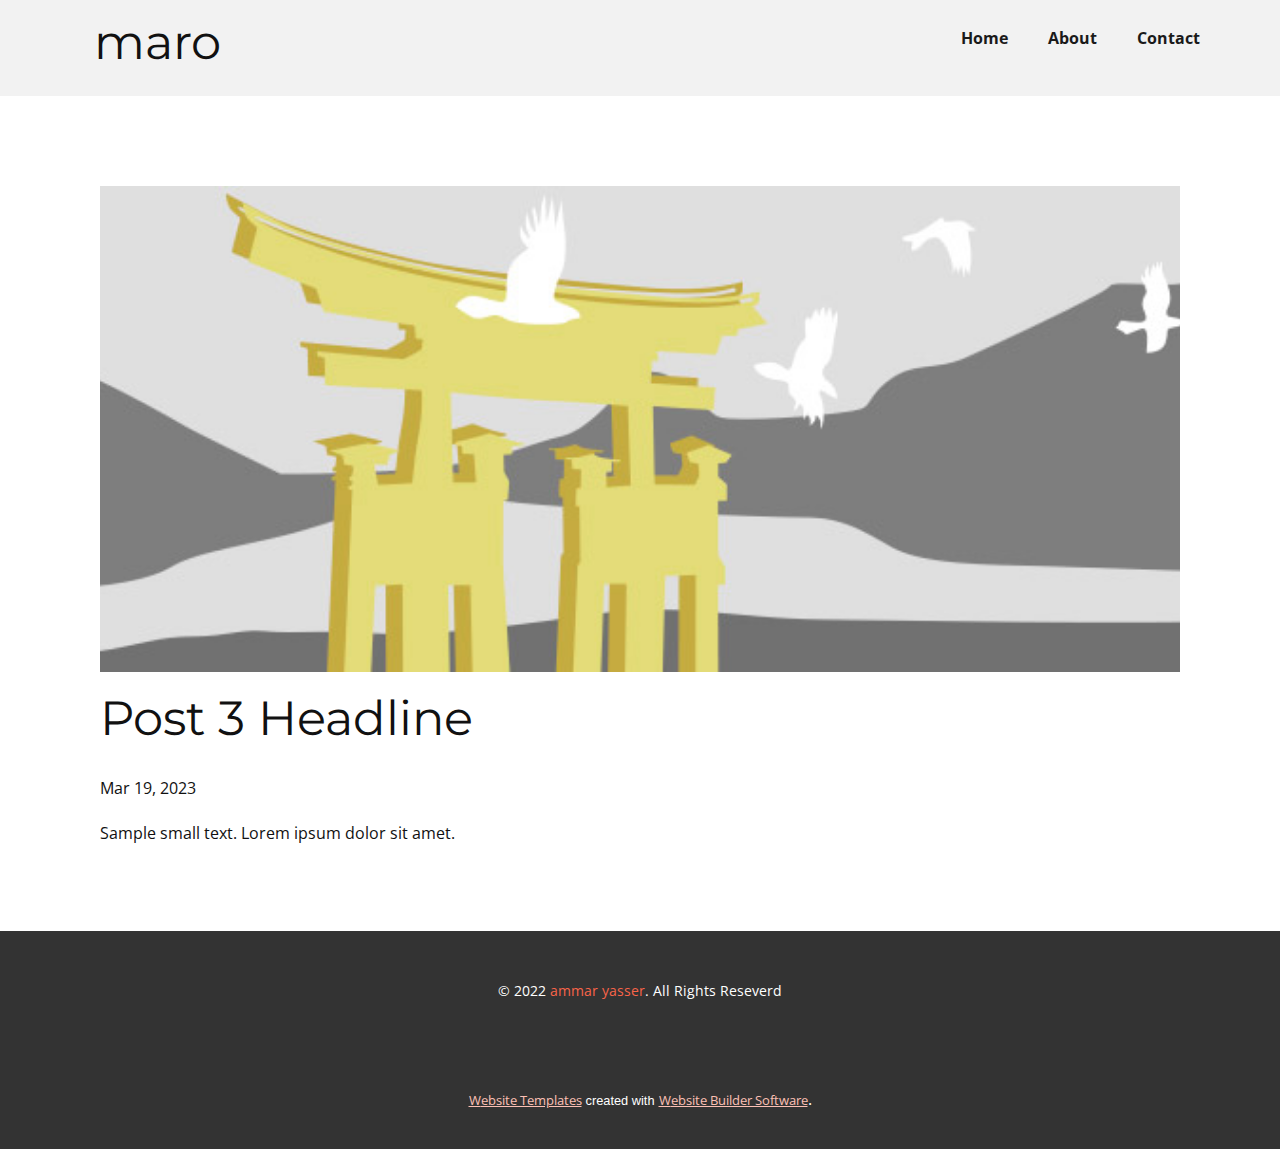
<file: blog/post-2.html>
<!DOCTYPE html>
<html style="font-size: 16px;" lang="en"><head>
    <meta name="viewport" content="width=device-width, initial-scale=1.0">
    <meta charset="utf-8">
    <meta name="keywords" content="Post 1 Headline">
    <meta name="description" content="">
    <title>Post 3 Headline</title>
    <link rel="stylesheet" href="../nicepage.css" media="screen">
<link rel="stylesheet" href="../Post-Template.css" media="screen">
    <script class="u-script" type="text/javascript" src="../jquery.js" defer=""></script>
    <script class="u-script" type="text/javascript" src="../nicepage.js" defer=""></script>
    <meta name="generator" content="Nicepage 5.0.7, nicepage.com">
    <link id="u-theme-google-font" rel="stylesheet" href="https://fonts.googleapis.com/css?family=Montserrat:100,100i,200,200i,300,300i,400,400i,500,500i,600,600i,700,700i,800,800i,900,900i|Open+Sans:300,300i,400,400i,500,500i,600,600i,700,700i,800,800i">
    
    
    <script type="application/ld+json">{
		"@context": "http://schema.org",
		"@type": "Organization",
		"name": ""
}</script>
    <meta name="theme-color" content="#f86449">
  </head>
  <body class="u-body u-xl-mode" data-lang="en"><header class="u-clearfix u-grey-5 u-header u-header" id="sec-a6db"><div class="u-clearfix u-sheet u-sheet-1">
        <nav class="u-menu u-menu-one-level u-offcanvas u-menu-1" data-responsive-from="MD">
          <div class="menu-collapse" style="font-size: 1rem; letter-spacing: 0px; font-weight: 700;">
            <a class="u-button-style u-custom-active-border-color u-custom-border u-custom-border-color u-custom-borders u-custom-hover-border-color u-custom-left-right-menu-spacing u-custom-padding-bottom u-custom-text-active-color u-custom-text-color u-custom-text-hover-color u-custom-top-bottom-menu-spacing u-nav-link u-text-active-palette-1-base u-text-hover-palette-2-base" href="#" style="padding: 10px 2px; font-size: calc(1em + 20px);">
              <svg class="u-svg-link" viewBox="0 0 24 24"><use xmlns:xlink="http://www.w3.org/1999/xlink" xlink:href="#menu-hamburger"></use></svg>
              <svg class="u-svg-content" version="1.1" id="menu-hamburger" viewBox="0 0 16 16" x="0px" y="0px" xmlns:xlink="http://www.w3.org/1999/xlink" xmlns="http://www.w3.org/2000/svg"><g><rect y="1" width="16" height="2"></rect><rect y="7" width="16" height="2"></rect><rect y="13" width="16" height="2"></rect>
</g></svg>
            </a>
          </div>
          <div class="u-custom-menu u-nav-container">
            <ul class="u-nav u-spacing-20 u-unstyled u-nav-1"><li class="u-nav-item"><a class="u-border-active-palette-1-base u-border-hover-palette-1-base u-button-style u-nav-link u-text-active-palette-1-base u-text-grey-90 u-text-hover-palette-1-base" href="../Home.html" style="padding: 10px;">Home</a>
</li><li class="u-nav-item"><a class="u-border-active-palette-1-base u-border-hover-palette-1-base u-button-style u-nav-link u-text-active-palette-1-base u-text-grey-90 u-text-hover-palette-1-base" href="../About.html" style="padding: 10px;">About</a>
</li><li class="u-nav-item"><a class="u-border-active-palette-1-base u-border-hover-palette-1-base u-button-style u-nav-link u-text-active-palette-1-base u-text-grey-90 u-text-hover-palette-1-base" href="../Contact.html" style="padding: 10px;">Contact</a>
</li></ul>
          </div>
          <div class="u-custom-menu u-nav-container-collapse">
            <div class="u-black u-container-style u-inner-container-layout u-opacity u-opacity-95 u-sidenav">
              <div class="u-inner-container-layout u-sidenav-overflow">
                <div class="u-menu-close"></div>
                <ul class="u-align-center u-nav u-popupmenu-items u-unstyled u-nav-2"><li class="u-nav-item"><a class="u-button-style u-nav-link" href="../Home.html">Home</a>
</li><li class="u-nav-item"><a class="u-button-style u-nav-link" href="../About.html">About</a>
</li><li class="u-nav-item"><a class="u-button-style u-nav-link" href="../Contact.html">Contact</a>
</li></ul>
              </div>
            </div>
            <div class="u-black u-menu-overlay u-opacity u-opacity-70"></div>
          </div>
        </nav>
        <h1 class="u-text u-text-default u-text-1">maro</h1>
      </div></header>
    <section class="u-align-center u-clearfix u-section-1" id="sec-3811">
      <div class="u-clearfix u-sheet u-valign-middle-md u-valign-middle-sm u-valign-middle-xs u-sheet-1"><!--post_details--><!--post_details_options_json--><!--{"source":""}--><!--/post_details_options_json--><!--blog_post-->
        <div class="u-container-style u-expanded-width u-post-details u-post-details-1">
          <div class="u-container-layout u-valign-middle u-container-layout-1"><!--blog_post_image-->
            <img alt="" class="u-blog-control u-expanded-width u-image u-image-default u-image-1" src="../images/8ad73f3c.jpeg"><!--/blog_post_image--><!--blog_post_header-->
            <h2 class="u-blog-control u-text u-text-1">Post 3 Headline</h2><!--/blog_post_header--><!--blog_post_metadata-->
            <div class="u-blog-control u-metadata u-metadata-1"><!--blog_post_metadata_date-->
              <span class="u-meta-date u-meta-icon">Mar 19, 2023</span><!--/blog_post_metadata_date--><!--blog_post_metadata_category-->
              <!--/blog_post_metadata_category--><!--blog_post_metadata_comments-->
              <!--/blog_post_metadata_comments-->
            </div><!--/blog_post_metadata--><!--blog_post_content-->
            <div class="u-align-justify u-blog-control u-post-content u-text u-text-2 fr-view">
  Sample small text. Lorem ipsum dolor sit amet.
  </div><!--/blog_post_content-->
          </div>
        </div><!--/blog_post--><!--/post_details-->
      </div>
    </section>
    
    
    <footer class="u-align-center u-clearfix u-footer u-grey-80 u-footer" id="sec-c599"><div class="u-clearfix u-sheet u-sheet-1">
        <p class="u-small-text u-text u-text-variant u-text-1"> © 2022<a href="../Home.html" class="u-active-none u-border-none u-btn u-button-link u-button-style u-hover-none u-none u-text-palette-1-base u-btn-1">&nbsp;ammar yasser</a>. All Rights Reseverd
        </p>
      </div></footer>
    <section class="u-backlink u-clearfix u-grey-80">
      <a class="u-link" href="https://nicepage.com/website-templates" target="_blank">
        <span>Website Templates</span>
      </a>
      <p class="u-text">
        <span>created with</span>
      </p>
      <a class="u-link" href="" target="_blank">
        <span>Website Builder Software</span>
      </a>. 
    </section>
  
</body></html>
</file>
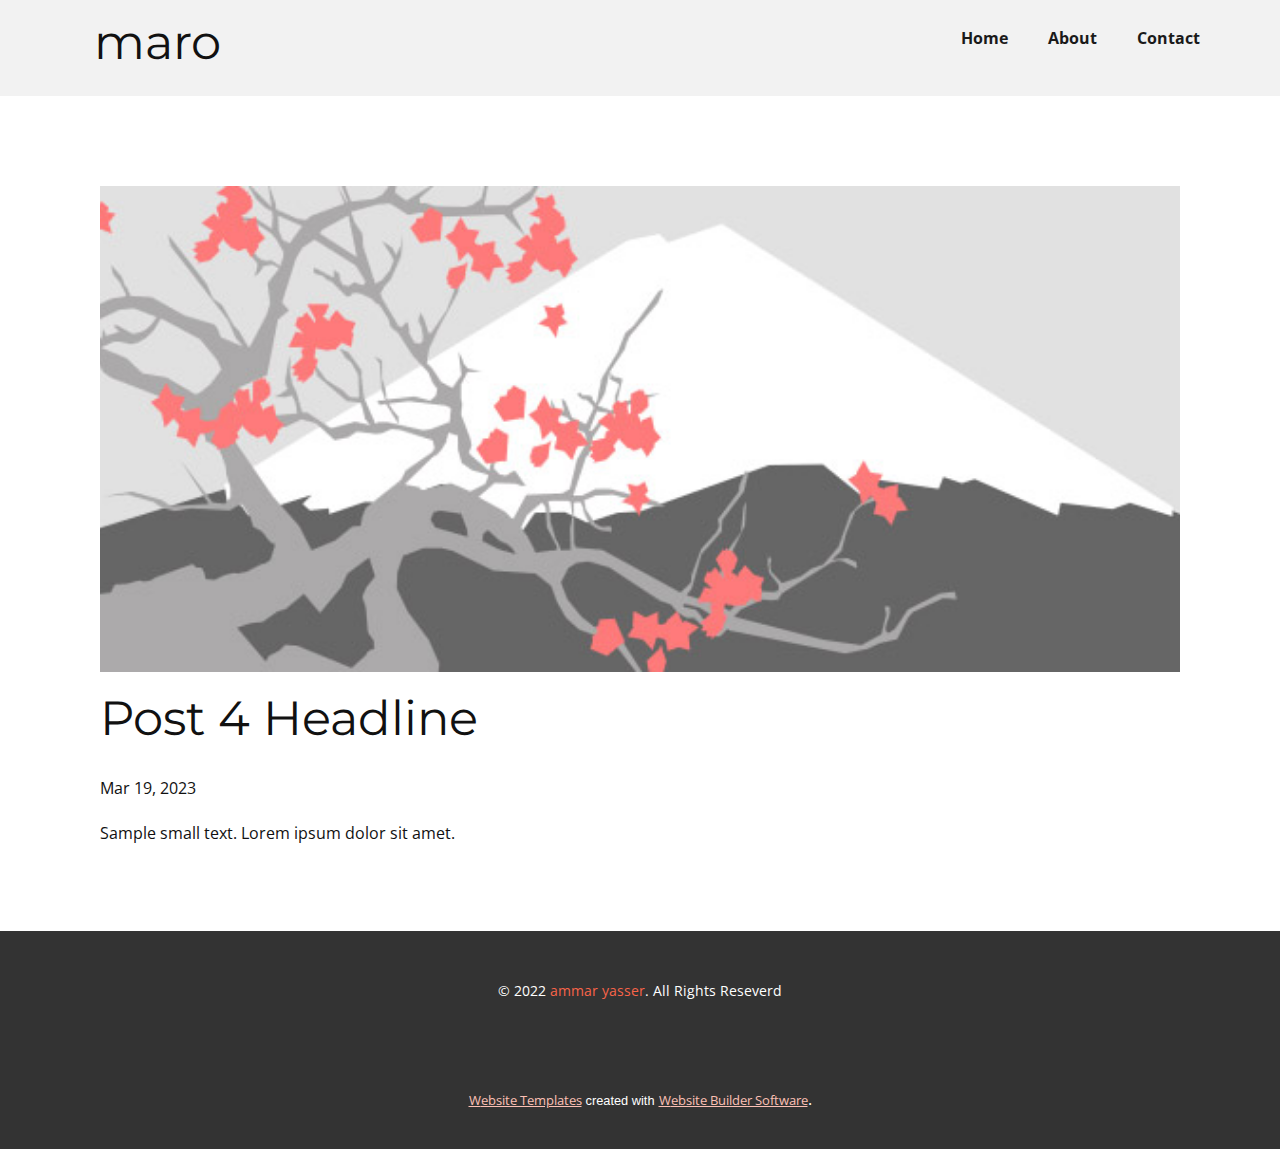
<file: blog/post-3.html>
<!DOCTYPE html>
<html style="font-size: 16px;" lang="en"><head>
    <meta name="viewport" content="width=device-width, initial-scale=1.0">
    <meta charset="utf-8">
    <meta name="keywords" content="Post 1 Headline">
    <meta name="description" content="">
    <title>Post 4 Headline</title>
    <link rel="stylesheet" href="../nicepage.css" media="screen">
<link rel="stylesheet" href="../Post-Template.css" media="screen">
    <script class="u-script" type="text/javascript" src="../jquery.js" defer=""></script>
    <script class="u-script" type="text/javascript" src="../nicepage.js" defer=""></script>
    <meta name="generator" content="Nicepage 5.0.7, nicepage.com">
    <link id="u-theme-google-font" rel="stylesheet" href="https://fonts.googleapis.com/css?family=Montserrat:100,100i,200,200i,300,300i,400,400i,500,500i,600,600i,700,700i,800,800i,900,900i|Open+Sans:300,300i,400,400i,500,500i,600,600i,700,700i,800,800i">
    
    
    <script type="application/ld+json">{
		"@context": "http://schema.org",
		"@type": "Organization",
		"name": ""
}</script>
    <meta name="theme-color" content="#f86449">
  </head>
  <body class="u-body u-xl-mode" data-lang="en"><header class="u-clearfix u-grey-5 u-header u-header" id="sec-a6db"><div class="u-clearfix u-sheet u-sheet-1">
        <nav class="u-menu u-menu-one-level u-offcanvas u-menu-1" data-responsive-from="MD">
          <div class="menu-collapse" style="font-size: 1rem; letter-spacing: 0px; font-weight: 700;">
            <a class="u-button-style u-custom-active-border-color u-custom-border u-custom-border-color u-custom-borders u-custom-hover-border-color u-custom-left-right-menu-spacing u-custom-padding-bottom u-custom-text-active-color u-custom-text-color u-custom-text-hover-color u-custom-top-bottom-menu-spacing u-nav-link u-text-active-palette-1-base u-text-hover-palette-2-base" href="#" style="padding: 10px 2px; font-size: calc(1em + 20px);">
              <svg class="u-svg-link" viewBox="0 0 24 24"><use xmlns:xlink="http://www.w3.org/1999/xlink" xlink:href="#menu-hamburger"></use></svg>
              <svg class="u-svg-content" version="1.1" id="menu-hamburger" viewBox="0 0 16 16" x="0px" y="0px" xmlns:xlink="http://www.w3.org/1999/xlink" xmlns="http://www.w3.org/2000/svg"><g><rect y="1" width="16" height="2"></rect><rect y="7" width="16" height="2"></rect><rect y="13" width="16" height="2"></rect>
</g></svg>
            </a>
          </div>
          <div class="u-custom-menu u-nav-container">
            <ul class="u-nav u-spacing-20 u-unstyled u-nav-1"><li class="u-nav-item"><a class="u-border-active-palette-1-base u-border-hover-palette-1-base u-button-style u-nav-link u-text-active-palette-1-base u-text-grey-90 u-text-hover-palette-1-base" href="../Home.html" style="padding: 10px;">Home</a>
</li><li class="u-nav-item"><a class="u-border-active-palette-1-base u-border-hover-palette-1-base u-button-style u-nav-link u-text-active-palette-1-base u-text-grey-90 u-text-hover-palette-1-base" href="../About.html" style="padding: 10px;">About</a>
</li><li class="u-nav-item"><a class="u-border-active-palette-1-base u-border-hover-palette-1-base u-button-style u-nav-link u-text-active-palette-1-base u-text-grey-90 u-text-hover-palette-1-base" href="../Contact.html" style="padding: 10px;">Contact</a>
</li></ul>
          </div>
          <div class="u-custom-menu u-nav-container-collapse">
            <div class="u-black u-container-style u-inner-container-layout u-opacity u-opacity-95 u-sidenav">
              <div class="u-inner-container-layout u-sidenav-overflow">
                <div class="u-menu-close"></div>
                <ul class="u-align-center u-nav u-popupmenu-items u-unstyled u-nav-2"><li class="u-nav-item"><a class="u-button-style u-nav-link" href="../Home.html">Home</a>
</li><li class="u-nav-item"><a class="u-button-style u-nav-link" href="../About.html">About</a>
</li><li class="u-nav-item"><a class="u-button-style u-nav-link" href="../Contact.html">Contact</a>
</li></ul>
              </div>
            </div>
            <div class="u-black u-menu-overlay u-opacity u-opacity-70"></div>
          </div>
        </nav>
        <h1 class="u-text u-text-default u-text-1">maro</h1>
      </div></header>
    <section class="u-align-center u-clearfix u-section-1" id="sec-3811">
      <div class="u-clearfix u-sheet u-valign-middle-md u-valign-middle-sm u-valign-middle-xs u-sheet-1"><!--post_details--><!--post_details_options_json--><!--{"source":""}--><!--/post_details_options_json--><!--blog_post-->
        <div class="u-container-style u-expanded-width u-post-details u-post-details-1">
          <div class="u-container-layout u-valign-middle u-container-layout-1"><!--blog_post_image-->
            <img alt="" class="u-blog-control u-expanded-width u-image u-image-default u-image-1" src="../images/0fd3416c.jpeg"><!--/blog_post_image--><!--blog_post_header-->
            <h2 class="u-blog-control u-text u-text-1">Post 4 Headline</h2><!--/blog_post_header--><!--blog_post_metadata-->
            <div class="u-blog-control u-metadata u-metadata-1"><!--blog_post_metadata_date-->
              <span class="u-meta-date u-meta-icon">Mar 19, 2023</span><!--/blog_post_metadata_date--><!--blog_post_metadata_category-->
              <!--/blog_post_metadata_category--><!--blog_post_metadata_comments-->
              <!--/blog_post_metadata_comments-->
            </div><!--/blog_post_metadata--><!--blog_post_content-->
            <div class="u-align-justify u-blog-control u-post-content u-text u-text-2 fr-view">
  Sample small text. Lorem ipsum dolor sit amet.
  </div><!--/blog_post_content-->
          </div>
        </div><!--/blog_post--><!--/post_details-->
      </div>
    </section>
    
    
    <footer class="u-align-center u-clearfix u-footer u-grey-80 u-footer" id="sec-c599"><div class="u-clearfix u-sheet u-sheet-1">
        <p class="u-small-text u-text u-text-variant u-text-1"> © 2022<a href="../Home.html" class="u-active-none u-border-none u-btn u-button-link u-button-style u-hover-none u-none u-text-palette-1-base u-btn-1">&nbsp;ammar yasser</a>. All Rights Reseverd
        </p>
      </div></footer>
    <section class="u-backlink u-clearfix u-grey-80">
      <a class="u-link" href="https://nicepage.com/website-templates" target="_blank">
        <span>Website Templates</span>
      </a>
      <p class="u-text">
        <span>created with</span>
      </p>
      <a class="u-link" href="" target="_blank">
        <span>Website Builder Software</span>
      </a>. 
    </section>
  
</body></html>
</file>
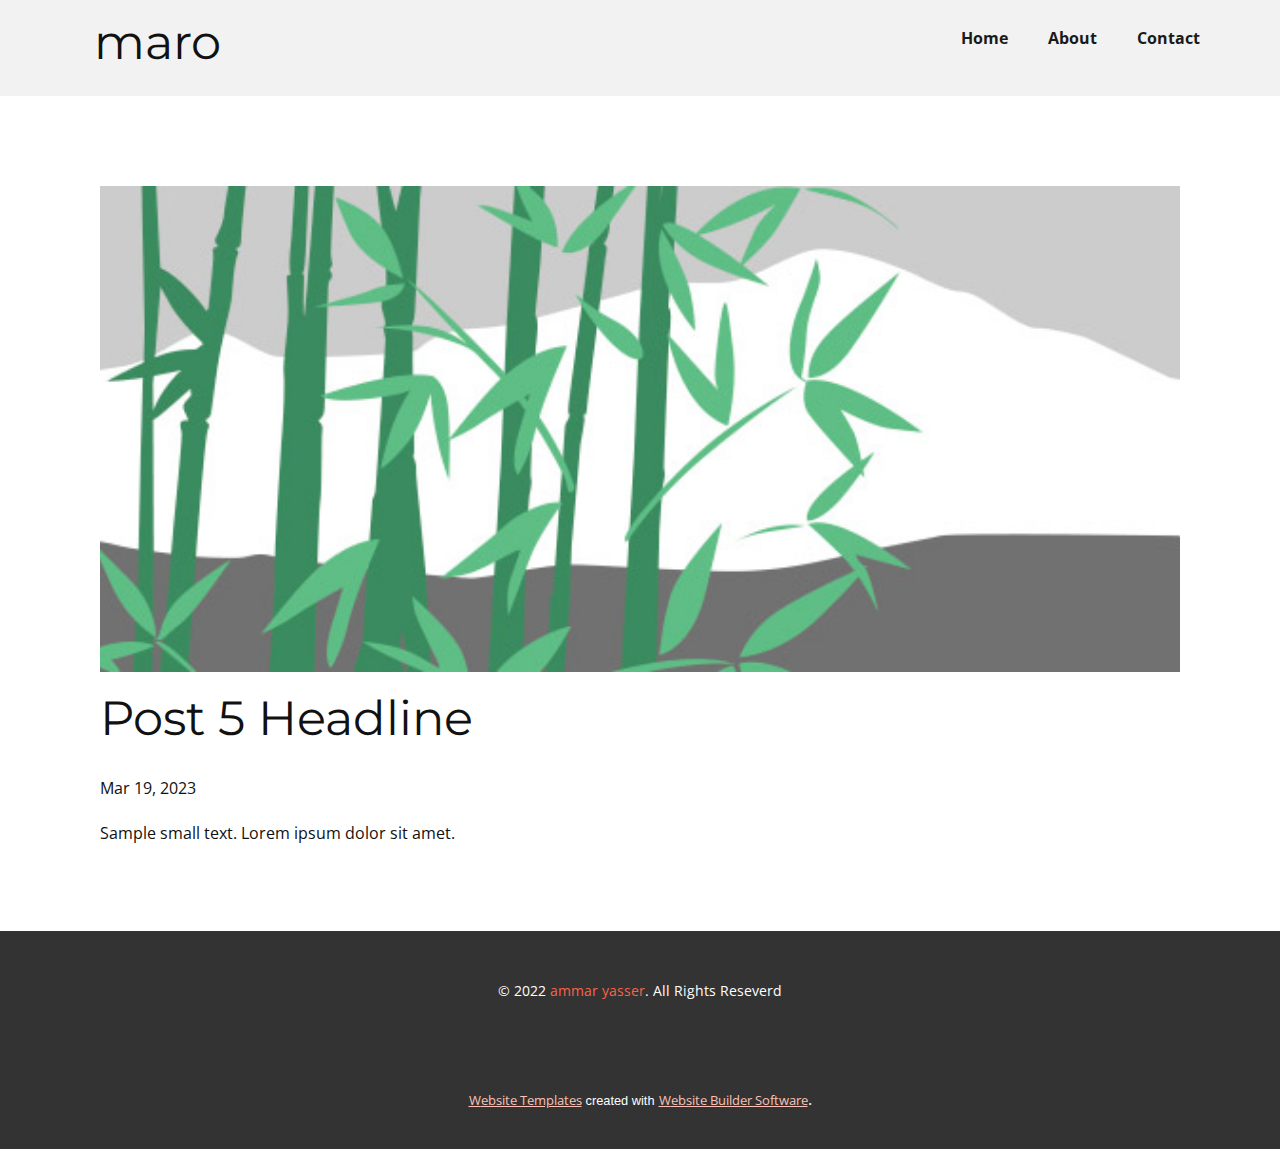
<file: blog/post-4.html>
<!DOCTYPE html>
<html style="font-size: 16px;" lang="en"><head>
    <meta name="viewport" content="width=device-width, initial-scale=1.0">
    <meta charset="utf-8">
    <meta name="keywords" content="Post 1 Headline">
    <meta name="description" content="">
    <title>Post 5 Headline</title>
    <link rel="stylesheet" href="../nicepage.css" media="screen">
<link rel="stylesheet" href="../Post-Template.css" media="screen">
    <script class="u-script" type="text/javascript" src="../jquery.js" defer=""></script>
    <script class="u-script" type="text/javascript" src="../nicepage.js" defer=""></script>
    <meta name="generator" content="Nicepage 5.0.7, nicepage.com">
    <link id="u-theme-google-font" rel="stylesheet" href="https://fonts.googleapis.com/css?family=Montserrat:100,100i,200,200i,300,300i,400,400i,500,500i,600,600i,700,700i,800,800i,900,900i|Open+Sans:300,300i,400,400i,500,500i,600,600i,700,700i,800,800i">
    
    
    <script type="application/ld+json">{
		"@context": "http://schema.org",
		"@type": "Organization",
		"name": ""
}</script>
    <meta name="theme-color" content="#f86449">
  </head>
  <body class="u-body u-xl-mode" data-lang="en"><header class="u-clearfix u-grey-5 u-header u-header" id="sec-a6db"><div class="u-clearfix u-sheet u-sheet-1">
        <nav class="u-menu u-menu-one-level u-offcanvas u-menu-1" data-responsive-from="MD">
          <div class="menu-collapse" style="font-size: 1rem; letter-spacing: 0px; font-weight: 700;">
            <a class="u-button-style u-custom-active-border-color u-custom-border u-custom-border-color u-custom-borders u-custom-hover-border-color u-custom-left-right-menu-spacing u-custom-padding-bottom u-custom-text-active-color u-custom-text-color u-custom-text-hover-color u-custom-top-bottom-menu-spacing u-nav-link u-text-active-palette-1-base u-text-hover-palette-2-base" href="#" style="padding: 10px 2px; font-size: calc(1em + 20px);">
              <svg class="u-svg-link" viewBox="0 0 24 24"><use xmlns:xlink="http://www.w3.org/1999/xlink" xlink:href="#menu-hamburger"></use></svg>
              <svg class="u-svg-content" version="1.1" id="menu-hamburger" viewBox="0 0 16 16" x="0px" y="0px" xmlns:xlink="http://www.w3.org/1999/xlink" xmlns="http://www.w3.org/2000/svg"><g><rect y="1" width="16" height="2"></rect><rect y="7" width="16" height="2"></rect><rect y="13" width="16" height="2"></rect>
</g></svg>
            </a>
          </div>
          <div class="u-custom-menu u-nav-container">
            <ul class="u-nav u-spacing-20 u-unstyled u-nav-1"><li class="u-nav-item"><a class="u-border-active-palette-1-base u-border-hover-palette-1-base u-button-style u-nav-link u-text-active-palette-1-base u-text-grey-90 u-text-hover-palette-1-base" href="../Home.html" style="padding: 10px;">Home</a>
</li><li class="u-nav-item"><a class="u-border-active-palette-1-base u-border-hover-palette-1-base u-button-style u-nav-link u-text-active-palette-1-base u-text-grey-90 u-text-hover-palette-1-base" href="../About.html" style="padding: 10px;">About</a>
</li><li class="u-nav-item"><a class="u-border-active-palette-1-base u-border-hover-palette-1-base u-button-style u-nav-link u-text-active-palette-1-base u-text-grey-90 u-text-hover-palette-1-base" href="../Contact.html" style="padding: 10px;">Contact</a>
</li></ul>
          </div>
          <div class="u-custom-menu u-nav-container-collapse">
            <div class="u-black u-container-style u-inner-container-layout u-opacity u-opacity-95 u-sidenav">
              <div class="u-inner-container-layout u-sidenav-overflow">
                <div class="u-menu-close"></div>
                <ul class="u-align-center u-nav u-popupmenu-items u-unstyled u-nav-2"><li class="u-nav-item"><a class="u-button-style u-nav-link" href="../Home.html">Home</a>
</li><li class="u-nav-item"><a class="u-button-style u-nav-link" href="../About.html">About</a>
</li><li class="u-nav-item"><a class="u-button-style u-nav-link" href="../Contact.html">Contact</a>
</li></ul>
              </div>
            </div>
            <div class="u-black u-menu-overlay u-opacity u-opacity-70"></div>
          </div>
        </nav>
        <h1 class="u-text u-text-default u-text-1">maro</h1>
      </div></header>
    <section class="u-align-center u-clearfix u-section-1" id="sec-3811">
      <div class="u-clearfix u-sheet u-valign-middle-md u-valign-middle-sm u-valign-middle-xs u-sheet-1"><!--post_details--><!--post_details_options_json--><!--{"source":""}--><!--/post_details_options_json--><!--blog_post-->
        <div class="u-container-style u-expanded-width u-post-details u-post-details-1">
          <div class="u-container-layout u-valign-middle u-container-layout-1"><!--blog_post_image-->
            <img alt="" class="u-blog-control u-expanded-width u-image u-image-default u-image-1" src="../images/68f64b9d.jpeg"><!--/blog_post_image--><!--blog_post_header-->
            <h2 class="u-blog-control u-text u-text-1">Post 5 Headline</h2><!--/blog_post_header--><!--blog_post_metadata-->
            <div class="u-blog-control u-metadata u-metadata-1"><!--blog_post_metadata_date-->
              <span class="u-meta-date u-meta-icon">Mar 19, 2023</span><!--/blog_post_metadata_date--><!--blog_post_metadata_category-->
              <!--/blog_post_metadata_category--><!--blog_post_metadata_comments-->
              <!--/blog_post_metadata_comments-->
            </div><!--/blog_post_metadata--><!--blog_post_content-->
            <div class="u-align-justify u-blog-control u-post-content u-text u-text-2 fr-view">
  Sample small text. Lorem ipsum dolor sit amet.
  </div><!--/blog_post_content-->
          </div>
        </div><!--/blog_post--><!--/post_details-->
      </div>
    </section>
    
    
    <footer class="u-align-center u-clearfix u-footer u-grey-80 u-footer" id="sec-c599"><div class="u-clearfix u-sheet u-sheet-1">
        <p class="u-small-text u-text u-text-variant u-text-1"> © 2022<a href="../Home.html" class="u-active-none u-border-none u-btn u-button-link u-button-style u-hover-none u-none u-text-palette-1-base u-btn-1">&nbsp;ammar yasser</a>. All Rights Reseverd
        </p>
      </div></footer>
    <section class="u-backlink u-clearfix u-grey-80">
      <a class="u-link" href="https://nicepage.com/website-templates" target="_blank">
        <span>Website Templates</span>
      </a>
      <p class="u-text">
        <span>created with</span>
      </p>
      <a class="u-link" href="" target="_blank">
        <span>Website Builder Software</span>
      </a>. 
    </section>
  
</body></html>
</file>
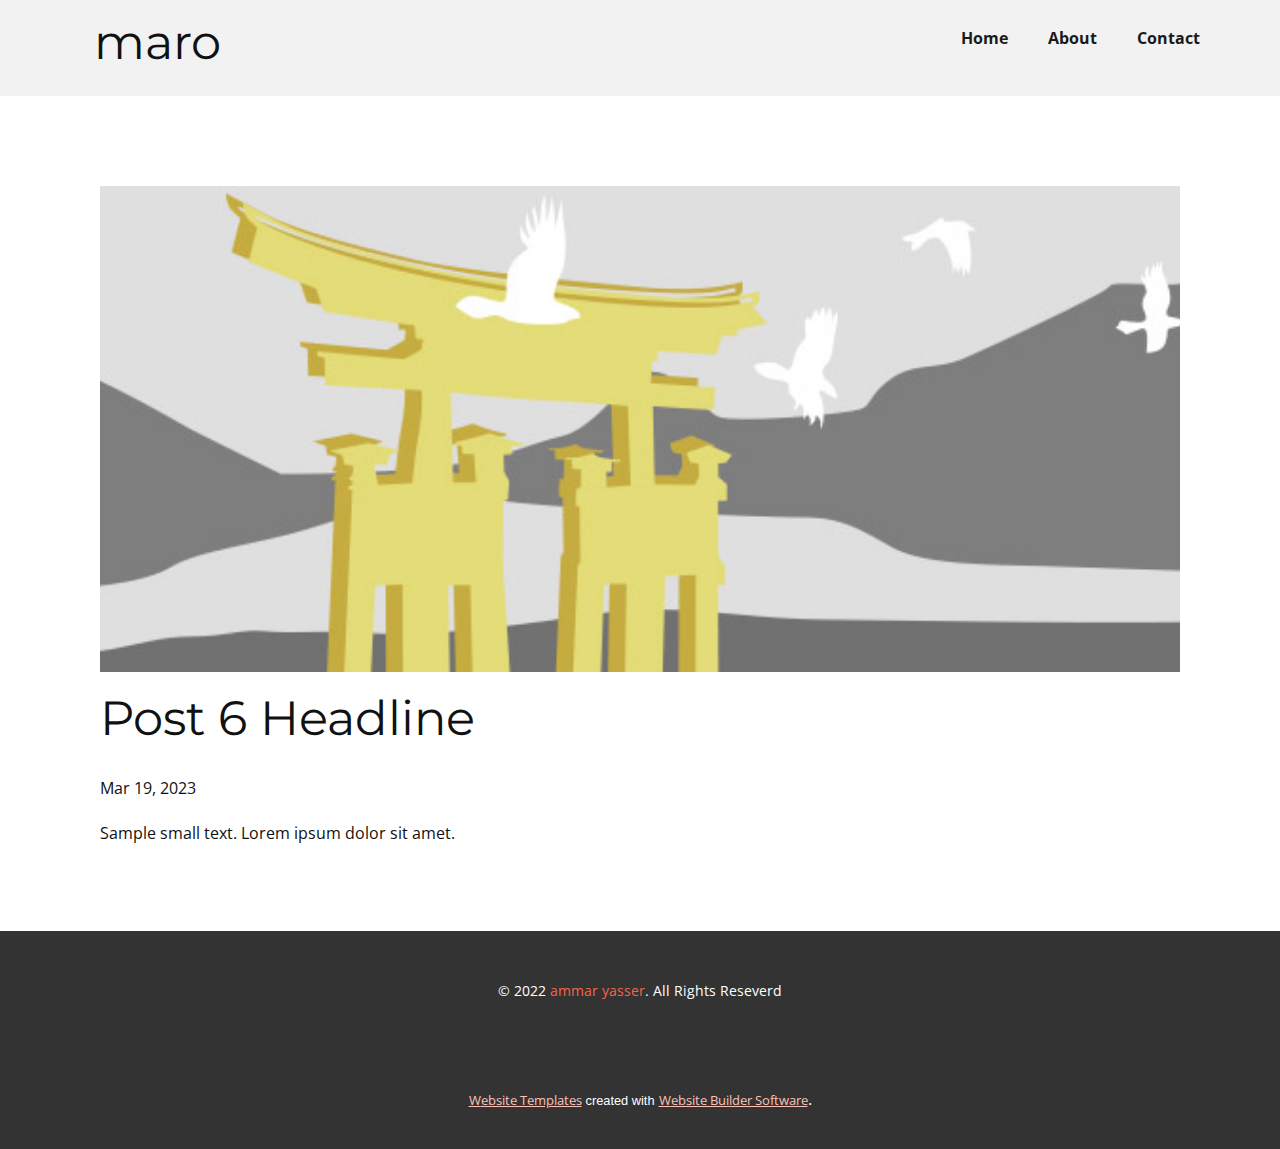
<file: blog/post-5.html>
<!DOCTYPE html>
<html style="font-size: 16px;" lang="en"><head>
    <meta name="viewport" content="width=device-width, initial-scale=1.0">
    <meta charset="utf-8">
    <meta name="keywords" content="Post 1 Headline">
    <meta name="description" content="">
    <title>Post 6 Headline</title>
    <link rel="stylesheet" href="../nicepage.css" media="screen">
<link rel="stylesheet" href="../Post-Template.css" media="screen">
    <script class="u-script" type="text/javascript" src="../jquery.js" defer=""></script>
    <script class="u-script" type="text/javascript" src="../nicepage.js" defer=""></script>
    <meta name="generator" content="Nicepage 5.0.7, nicepage.com">
    <link id="u-theme-google-font" rel="stylesheet" href="https://fonts.googleapis.com/css?family=Montserrat:100,100i,200,200i,300,300i,400,400i,500,500i,600,600i,700,700i,800,800i,900,900i|Open+Sans:300,300i,400,400i,500,500i,600,600i,700,700i,800,800i">
    
    
    <script type="application/ld+json">{
		"@context": "http://schema.org",
		"@type": "Organization",
		"name": ""
}</script>
    <meta name="theme-color" content="#f86449">
  </head>
  <body class="u-body u-xl-mode" data-lang="en"><header class="u-clearfix u-grey-5 u-header u-header" id="sec-a6db"><div class="u-clearfix u-sheet u-sheet-1">
        <nav class="u-menu u-menu-one-level u-offcanvas u-menu-1" data-responsive-from="MD">
          <div class="menu-collapse" style="font-size: 1rem; letter-spacing: 0px; font-weight: 700;">
            <a class="u-button-style u-custom-active-border-color u-custom-border u-custom-border-color u-custom-borders u-custom-hover-border-color u-custom-left-right-menu-spacing u-custom-padding-bottom u-custom-text-active-color u-custom-text-color u-custom-text-hover-color u-custom-top-bottom-menu-spacing u-nav-link u-text-active-palette-1-base u-text-hover-palette-2-base" href="#" style="padding: 10px 2px; font-size: calc(1em + 20px);">
              <svg class="u-svg-link" viewBox="0 0 24 24"><use xmlns:xlink="http://www.w3.org/1999/xlink" xlink:href="#menu-hamburger"></use></svg>
              <svg class="u-svg-content" version="1.1" id="menu-hamburger" viewBox="0 0 16 16" x="0px" y="0px" xmlns:xlink="http://www.w3.org/1999/xlink" xmlns="http://www.w3.org/2000/svg"><g><rect y="1" width="16" height="2"></rect><rect y="7" width="16" height="2"></rect><rect y="13" width="16" height="2"></rect>
</g></svg>
            </a>
          </div>
          <div class="u-custom-menu u-nav-container">
            <ul class="u-nav u-spacing-20 u-unstyled u-nav-1"><li class="u-nav-item"><a class="u-border-active-palette-1-base u-border-hover-palette-1-base u-button-style u-nav-link u-text-active-palette-1-base u-text-grey-90 u-text-hover-palette-1-base" href="../Home.html" style="padding: 10px;">Home</a>
</li><li class="u-nav-item"><a class="u-border-active-palette-1-base u-border-hover-palette-1-base u-button-style u-nav-link u-text-active-palette-1-base u-text-grey-90 u-text-hover-palette-1-base" href="../About.html" style="padding: 10px;">About</a>
</li><li class="u-nav-item"><a class="u-border-active-palette-1-base u-border-hover-palette-1-base u-button-style u-nav-link u-text-active-palette-1-base u-text-grey-90 u-text-hover-palette-1-base" href="../Contact.html" style="padding: 10px;">Contact</a>
</li></ul>
          </div>
          <div class="u-custom-menu u-nav-container-collapse">
            <div class="u-black u-container-style u-inner-container-layout u-opacity u-opacity-95 u-sidenav">
              <div class="u-inner-container-layout u-sidenav-overflow">
                <div class="u-menu-close"></div>
                <ul class="u-align-center u-nav u-popupmenu-items u-unstyled u-nav-2"><li class="u-nav-item"><a class="u-button-style u-nav-link" href="../Home.html">Home</a>
</li><li class="u-nav-item"><a class="u-button-style u-nav-link" href="../About.html">About</a>
</li><li class="u-nav-item"><a class="u-button-style u-nav-link" href="../Contact.html">Contact</a>
</li></ul>
              </div>
            </div>
            <div class="u-black u-menu-overlay u-opacity u-opacity-70"></div>
          </div>
        </nav>
        <h1 class="u-text u-text-default u-text-1">maro</h1>
      </div></header>
    <section class="u-align-center u-clearfix u-section-1" id="sec-3811">
      <div class="u-clearfix u-sheet u-valign-middle-md u-valign-middle-sm u-valign-middle-xs u-sheet-1"><!--post_details--><!--post_details_options_json--><!--{"source":""}--><!--/post_details_options_json--><!--blog_post-->
        <div class="u-container-style u-expanded-width u-post-details u-post-details-1">
          <div class="u-container-layout u-valign-middle u-container-layout-1"><!--blog_post_image-->
            <img alt="" class="u-blog-control u-expanded-width u-image u-image-default u-image-1" src="../images/8ad73f3c.jpeg"><!--/blog_post_image--><!--blog_post_header-->
            <h2 class="u-blog-control u-text u-text-1">Post 6 Headline</h2><!--/blog_post_header--><!--blog_post_metadata-->
            <div class="u-blog-control u-metadata u-metadata-1"><!--blog_post_metadata_date-->
              <span class="u-meta-date u-meta-icon">Mar 19, 2023</span><!--/blog_post_metadata_date--><!--blog_post_metadata_category-->
              <!--/blog_post_metadata_category--><!--blog_post_metadata_comments-->
              <!--/blog_post_metadata_comments-->
            </div><!--/blog_post_metadata--><!--blog_post_content-->
            <div class="u-align-justify u-blog-control u-post-content u-text u-text-2 fr-view">
  Sample small text. Lorem ipsum dolor sit amet.
  </div><!--/blog_post_content-->
          </div>
        </div><!--/blog_post--><!--/post_details-->
      </div>
    </section>
    
    
    <footer class="u-align-center u-clearfix u-footer u-grey-80 u-footer" id="sec-c599"><div class="u-clearfix u-sheet u-sheet-1">
        <p class="u-small-text u-text u-text-variant u-text-1"> © 2022<a href="../Home.html" class="u-active-none u-border-none u-btn u-button-link u-button-style u-hover-none u-none u-text-palette-1-base u-btn-1">&nbsp;ammar yasser</a>. All Rights Reseverd
        </p>
      </div></footer>
    <section class="u-backlink u-clearfix u-grey-80">
      <a class="u-link" href="https://nicepage.com/website-templates" target="_blank">
        <span>Website Templates</span>
      </a>
      <p class="u-text">
        <span>created with</span>
      </p>
      <a class="u-link" href="" target="_blank">
        <span>Website Builder Software</span>
      </a>. 
    </section>
  
</body></html>
</file>
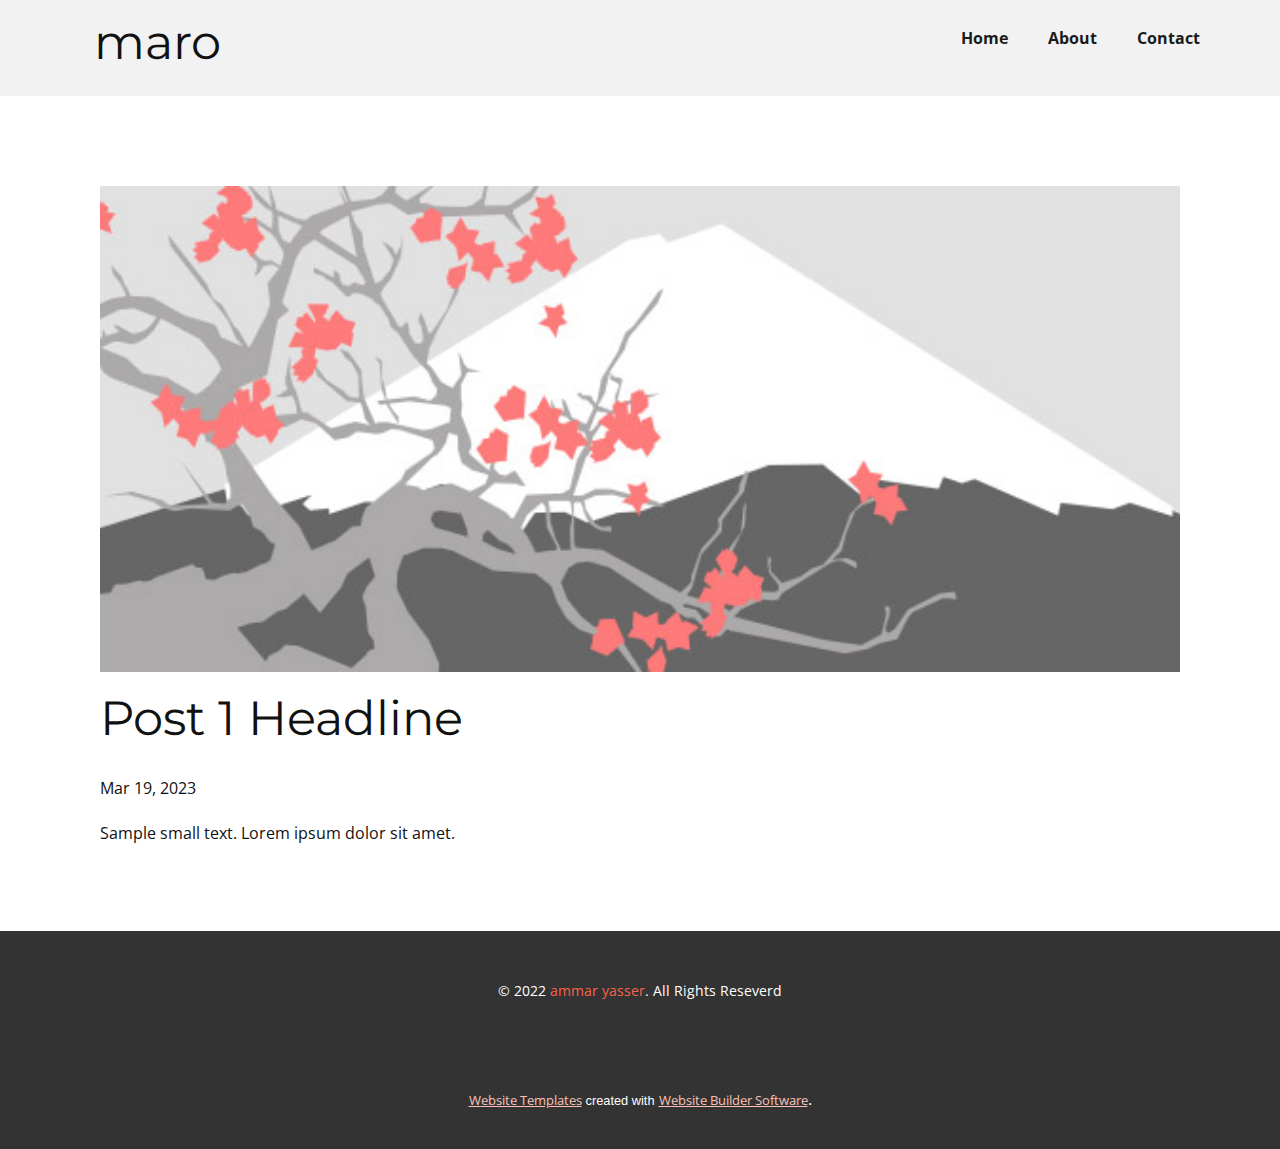
<file: blog/post.html>
<!DOCTYPE html>
<html style="font-size: 16px;" lang="en"><head>
    <meta name="viewport" content="width=device-width, initial-scale=1.0">
    <meta charset="utf-8">
    <meta name="keywords" content="Post 1 Headline">
    <meta name="description" content="">
    <title>Post 1 Headline</title>
    <link rel="stylesheet" href="../nicepage.css" media="screen">
<link rel="stylesheet" href="../Post-Template.css" media="screen">
    <script class="u-script" type="text/javascript" src="../jquery.js" defer=""></script>
    <script class="u-script" type="text/javascript" src="../nicepage.js" defer=""></script>
    <meta name="generator" content="Nicepage 5.0.7, nicepage.com">
    <link id="u-theme-google-font" rel="stylesheet" href="https://fonts.googleapis.com/css?family=Montserrat:100,100i,200,200i,300,300i,400,400i,500,500i,600,600i,700,700i,800,800i,900,900i|Open+Sans:300,300i,400,400i,500,500i,600,600i,700,700i,800,800i">
    
    
    <script type="application/ld+json">{
		"@context": "http://schema.org",
		"@type": "Organization",
		"name": ""
}</script>
    <meta name="theme-color" content="#f86449">
  </head>
  <body class="u-body u-xl-mode" data-lang="en"><header class="u-clearfix u-grey-5 u-header u-header" id="sec-a6db"><div class="u-clearfix u-sheet u-sheet-1">
        <nav class="u-menu u-menu-one-level u-offcanvas u-menu-1" data-responsive-from="MD">
          <div class="menu-collapse" style="font-size: 1rem; letter-spacing: 0px; font-weight: 700;">
            <a class="u-button-style u-custom-active-border-color u-custom-border u-custom-border-color u-custom-borders u-custom-hover-border-color u-custom-left-right-menu-spacing u-custom-padding-bottom u-custom-text-active-color u-custom-text-color u-custom-text-hover-color u-custom-top-bottom-menu-spacing u-nav-link u-text-active-palette-1-base u-text-hover-palette-2-base" href="#" style="padding: 10px 2px; font-size: calc(1em + 20px);">
              <svg class="u-svg-link" viewBox="0 0 24 24"><use xmlns:xlink="http://www.w3.org/1999/xlink" xlink:href="#menu-hamburger"></use></svg>
              <svg class="u-svg-content" version="1.1" id="menu-hamburger" viewBox="0 0 16 16" x="0px" y="0px" xmlns:xlink="http://www.w3.org/1999/xlink" xmlns="http://www.w3.org/2000/svg"><g><rect y="1" width="16" height="2"></rect><rect y="7" width="16" height="2"></rect><rect y="13" width="16" height="2"></rect>
</g></svg>
            </a>
          </div>
          <div class="u-custom-menu u-nav-container">
            <ul class="u-nav u-spacing-20 u-unstyled u-nav-1"><li class="u-nav-item"><a class="u-border-active-palette-1-base u-border-hover-palette-1-base u-button-style u-nav-link u-text-active-palette-1-base u-text-grey-90 u-text-hover-palette-1-base" href="../Home.html" style="padding: 10px;">Home</a>
</li><li class="u-nav-item"><a class="u-border-active-palette-1-base u-border-hover-palette-1-base u-button-style u-nav-link u-text-active-palette-1-base u-text-grey-90 u-text-hover-palette-1-base" href="../About.html" style="padding: 10px;">About</a>
</li><li class="u-nav-item"><a class="u-border-active-palette-1-base u-border-hover-palette-1-base u-button-style u-nav-link u-text-active-palette-1-base u-text-grey-90 u-text-hover-palette-1-base" href="../Contact.html" style="padding: 10px;">Contact</a>
</li></ul>
          </div>
          <div class="u-custom-menu u-nav-container-collapse">
            <div class="u-black u-container-style u-inner-container-layout u-opacity u-opacity-95 u-sidenav">
              <div class="u-inner-container-layout u-sidenav-overflow">
                <div class="u-menu-close"></div>
                <ul class="u-align-center u-nav u-popupmenu-items u-unstyled u-nav-2"><li class="u-nav-item"><a class="u-button-style u-nav-link" href="../Home.html">Home</a>
</li><li class="u-nav-item"><a class="u-button-style u-nav-link" href="../About.html">About</a>
</li><li class="u-nav-item"><a class="u-button-style u-nav-link" href="../Contact.html">Contact</a>
</li></ul>
              </div>
            </div>
            <div class="u-black u-menu-overlay u-opacity u-opacity-70"></div>
          </div>
        </nav>
        <h1 class="u-text u-text-default u-text-1">maro</h1>
      </div></header>
    <section class="u-align-center u-clearfix u-section-1" id="sec-3811">
      <div class="u-clearfix u-sheet u-valign-middle-md u-valign-middle-sm u-valign-middle-xs u-sheet-1"><!--post_details--><!--post_details_options_json--><!--{"source":""}--><!--/post_details_options_json--><!--blog_post-->
        <div class="u-container-style u-expanded-width u-post-details u-post-details-1">
          <div class="u-container-layout u-valign-middle u-container-layout-1"><!--blog_post_image-->
            <img alt="" class="u-blog-control u-expanded-width u-image u-image-default u-image-1" src="../images/0fd3416c.jpeg"><!--/blog_post_image--><!--blog_post_header-->
            <h2 class="u-blog-control u-text u-text-1">Post 1 Headline</h2><!--/blog_post_header--><!--blog_post_metadata-->
            <div class="u-blog-control u-metadata u-metadata-1"><!--blog_post_metadata_date-->
              <span class="u-meta-date u-meta-icon">Mar 19, 2023</span><!--/blog_post_metadata_date--><!--blog_post_metadata_category-->
              <!--/blog_post_metadata_category--><!--blog_post_metadata_comments-->
              <!--/blog_post_metadata_comments-->
            </div><!--/blog_post_metadata--><!--blog_post_content-->
            <div class="u-align-justify u-blog-control u-post-content u-text u-text-2 fr-view">
  Sample small text. Lorem ipsum dolor sit amet.
  </div><!--/blog_post_content-->
          </div>
        </div><!--/blog_post--><!--/post_details-->
      </div>
    </section>
    
    
    <footer class="u-align-center u-clearfix u-footer u-grey-80 u-footer" id="sec-c599"><div class="u-clearfix u-sheet u-sheet-1">
        <p class="u-small-text u-text u-text-variant u-text-1"> © 2022<a href="../Home.html" class="u-active-none u-border-none u-btn u-button-link u-button-style u-hover-none u-none u-text-palette-1-base u-btn-1">&nbsp;ammar yasser</a>. All Rights Reseverd
        </p>
      </div></footer>
    <section class="u-backlink u-clearfix u-grey-80">
      <a class="u-link" href="https://nicepage.com/website-templates" target="_blank">
        <span>Website Templates</span>
      </a>
      <p class="u-text">
        <span>created with</span>
      </p>
      <a class="u-link" href="" target="_blank">
        <span>Website Builder Software</span>
      </a>. 
    </section>
  
</body></html>
</file>
